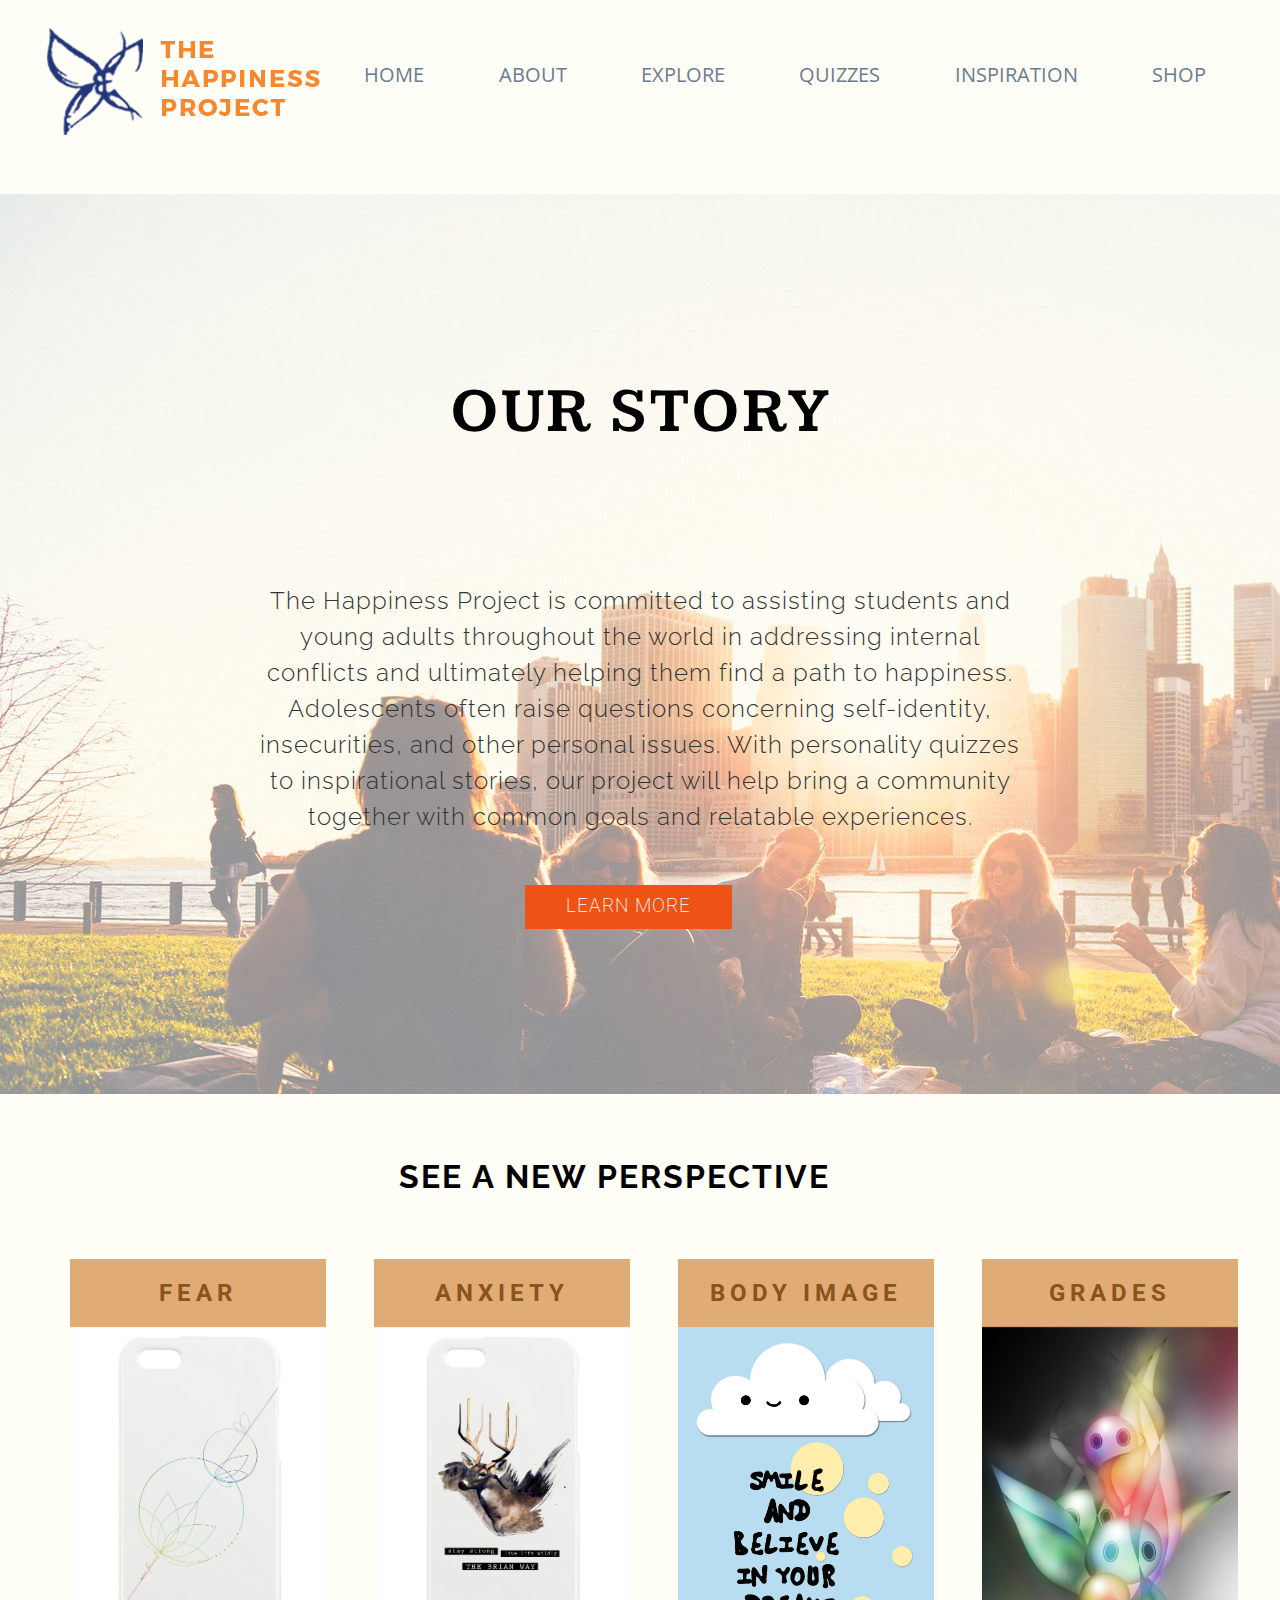
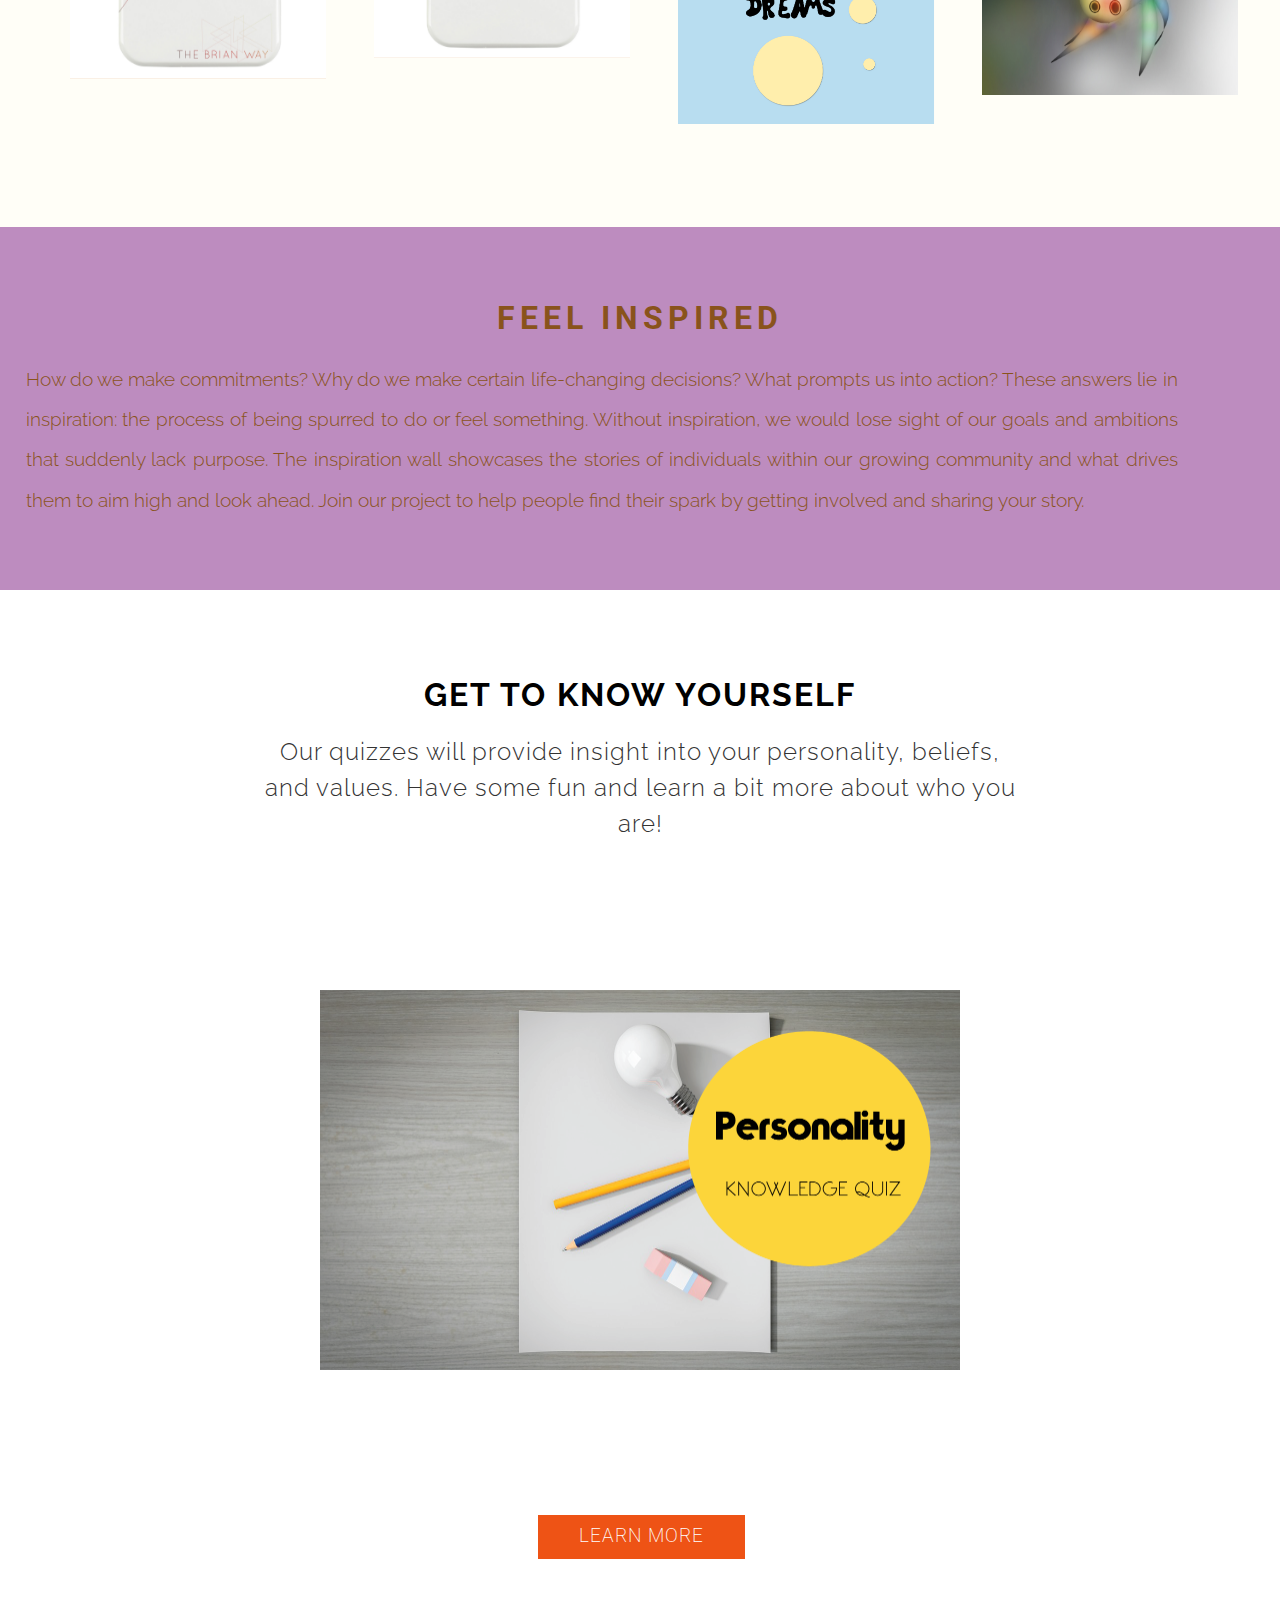
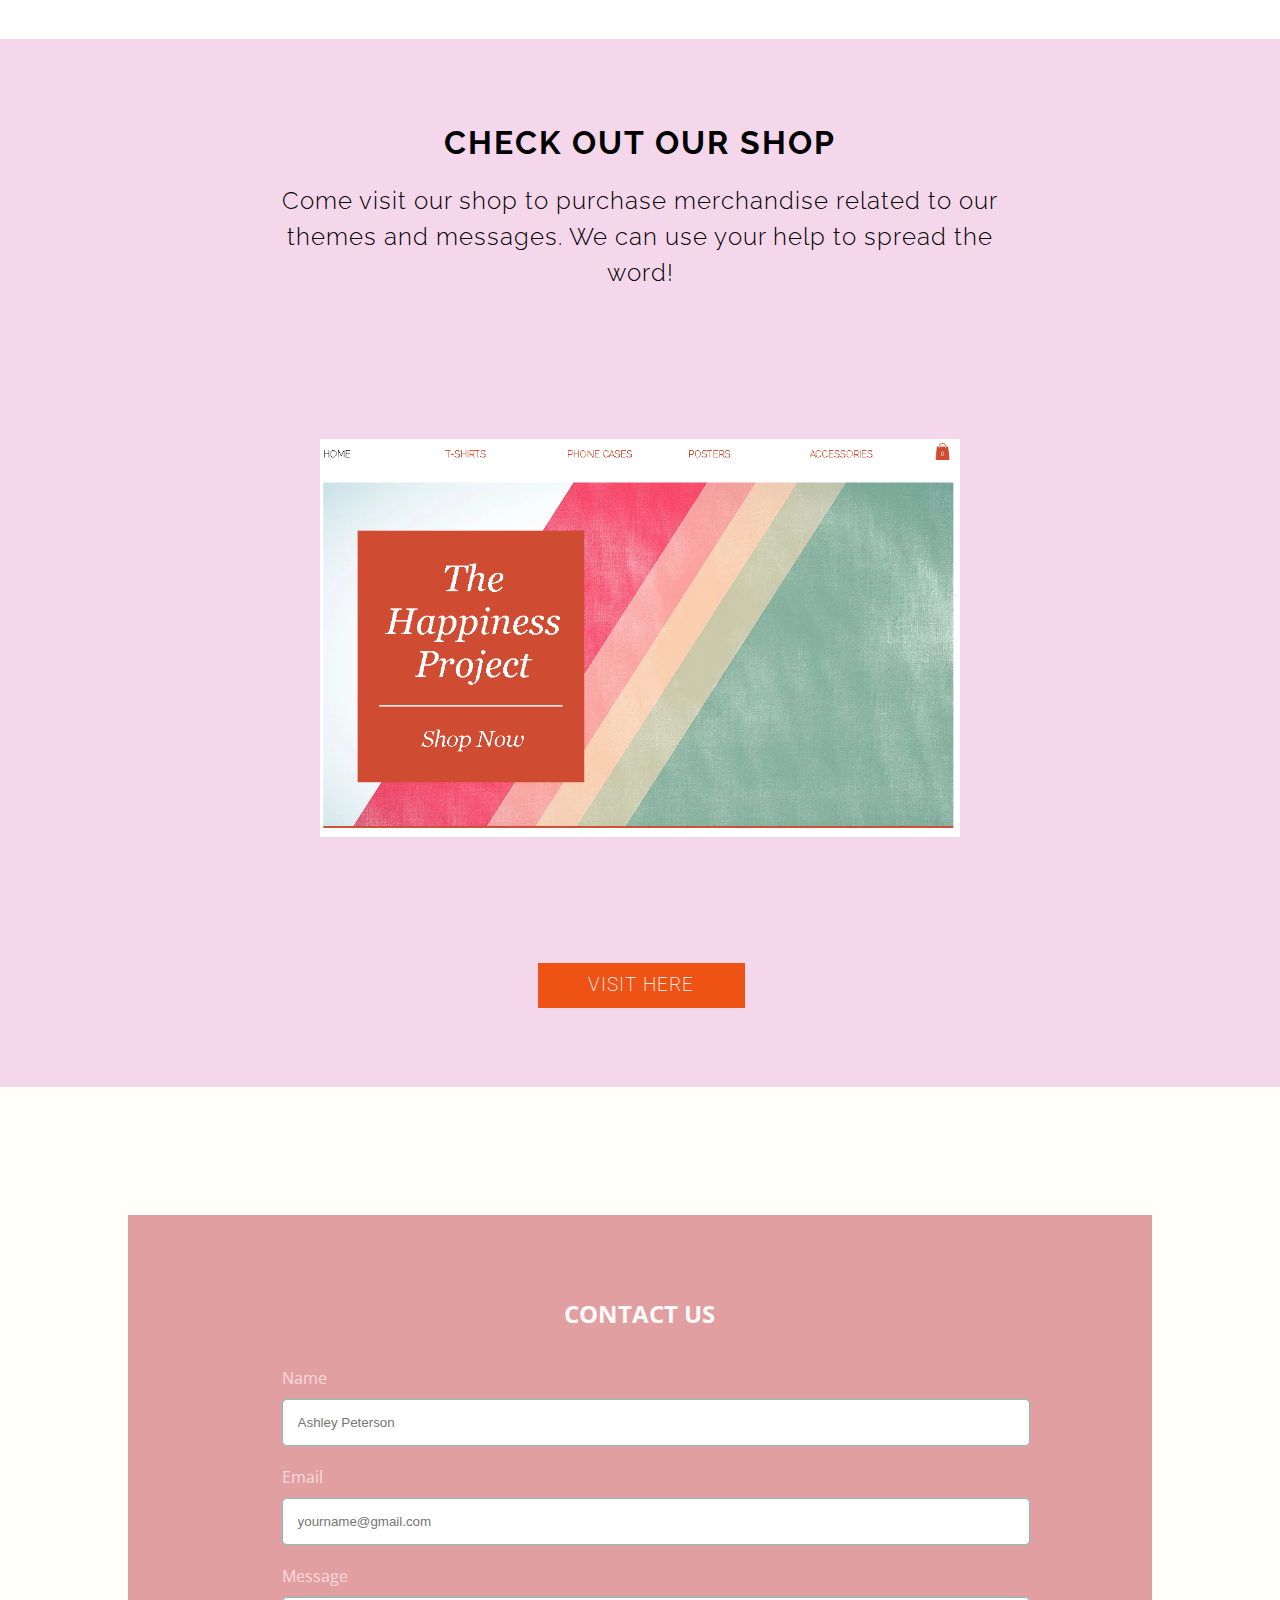
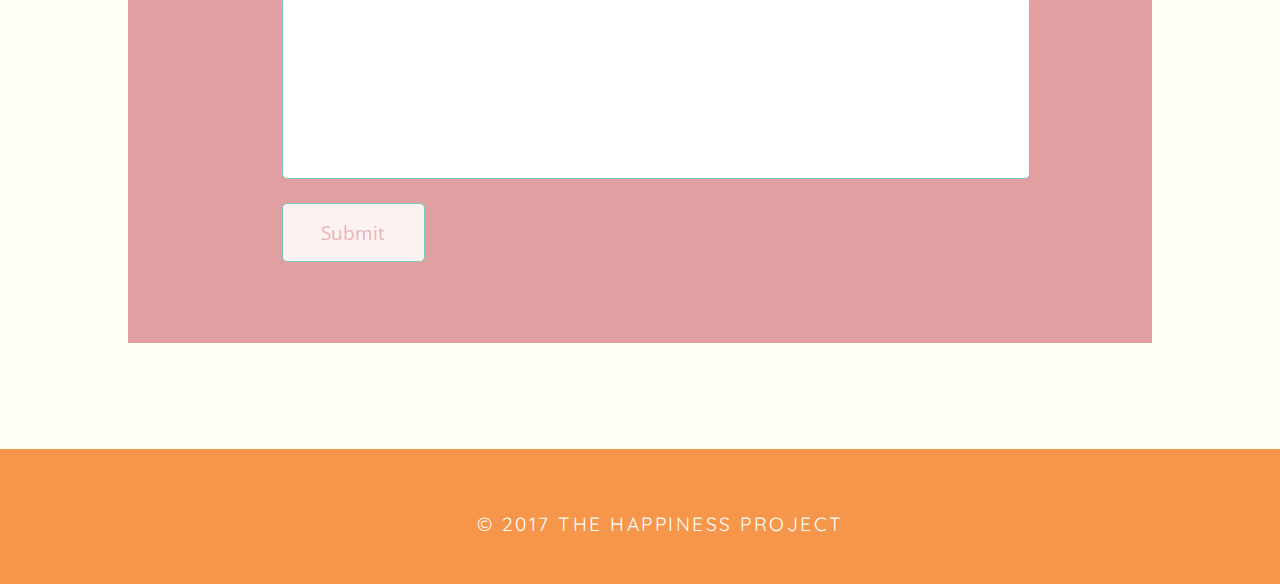
<file: index.html>
<!DOCTYPE HTML>
<html>
<head>
    <title>The Happiness Project</title>
    <meta name="viewport" content="width=device-width, initial-scale=1.0">
    <link rel="shortcut icon" href="favicon.png" type="image/x-icon">
    <link rel="stylesheet" type ="text/css" href="styles/style.css">
    <link rel="stylesheet" type ="text/css" href="styles/index.css">
    <link rel="stylesheet" type ="text/css" href="styles/nav.css">
    <link href="https://fonts.googleapis.com/css?family=Raleway:200,300,400,700" rel="stylesheet">
    <link href="https://fonts.googleapis.com/css?family=Playfair+Display|Roboto:200,300,400,700" rel="stylesheet">
    <link href="https://fonts.googleapis.com/css?family=Open+Sans" rel="stylesheet">
    <link href="https://fonts.googleapis.com/css?family=Montserrat" rel="stylesheet">
    <link href="https://fonts.googleapis.com/css?family=Quicksand" rel="stylesheet">
    <link href="https://fonts.googleapis.com/css?family=Kameron" rel="stylesheet">
</head>
<body>
    <div id="mobile-header">
    <img src="images/hamburger_menu.png" id="mobile-icon" onclick="displayNav()">
    <img src="logo.png" id="mobile-logo">
    </div>
    <nav>
        <ul class="nav_ul" id="mobile-nav">
            <li class="nav_li" id="nav-one"><a href="index.html">Home</a></li>
            <li class="nav_li" id="nav-two"><a href="about.html">About</a></li>
            <li class="nav_li" id="nav-three"><a href="explore.html">Explore</a></li>
            <li class="nav_li" id="nav-four"><a href="quizzes.html">Quizzes</a></li>
            <li class="nav_li" id="nav-five"><a href="inspiration.html">Inspiration</a></li>
            <li class="nav_li" id="nav-six"><a href="https://brian715218.wixsite.com/thehappinessproject/posters">Shop</a></li>
        </ul>
    </nav>
    
    <nav>
        <ul class="nav_ul" id="desktop-nav">
            <img src="logo.png" width="287px" height="135px">
            <li class="nav_li"><a href="index.html">Home</a></li>
            <li class="nav_li"><a href="about.html">About</a></li>
            <li class="nav_li"><a href="explore.html">Explore</a></li>
            <li class="nav_li"><a href="quizzes.html">Quizzes</a></li>
            <li class="nav_li"><a href="inspiration.html">Inspiration</a></li>
            <li class="nav_li"><a href="https://brian715218.wixsite.com/thehappinessproject/posters">Shop</a></li>
        </ul>
    </nav>
    
<div class="header" id="mainHeader">

<h1 class="mainText" id="story">Our Story</h1>
    
    <h2 class="columnText">The Happiness Project is committed to assisting students and young adults throughout the world in addressing internal conflicts and ultimately helping them find a path to happiness. Adolescents often raise questions concerning self-identity, insecurities, and other personal issues. With personality quizzes to inspirational stories, our project will help bring a community together with common goals and relatable experiences.</h2>

<a href="about.html"><h2 class="info" id="info-one">Learn More</h2></a>
    
</div>
    
<div id="quadraCol">
    
<h1 class="mainText" id="learnAbout">See a New Perspective</h1>  
    
<div class="col">
    <div class="container">
    <h2 class="colTitle">Fear</h2>
  <img src="images/geometric.jpg" alt="Avatar" class="image" style="width:100%">
        <div class="middle" id="imgOne">
    <div class="text">The only way to deal with fear is to face it. Avoiding it prevents us from moving forward—it makes us anxious...</div>
            <div class="readMoreContainer">
                <a href="articles/fear.html">
                    <p class="readMore">Read More</p></a>
            </div>
        </div>
    </div>
</div>    
    
<div class="col">
    <div class="container">
    <h2 class="colTitle">Anxiety</h2>
  <img src="images/deer.jpg" alt="Avatar" class="image" style="width:100%">
        <div class="middle" id="imgTwo">
    <div class="text">One of the current challenges to modern society is the proliferation of anxiety disorders in adolescents...</div>
      <div class="readMoreContainer">
          <a href="articles/crisis.html">
            <p class="readMore">Read More</p>
          </a>
        </div>
    </div>
</div> 

</div>
    
<div class="col">
    <div class="container">
    <h2 class="colTitle">Body Image</h2>
  <img src="images/clouds.jpg" alt="Avatar" class="image" style="width:100%">
    <div class="middle" id="imgThree">
    <div class="text">We all have a body image. We all have feelings about the way we look. And we have ideas and feelings about how others think about our looks. Your overall body image can range from very positive to very negative...</div>
        <div class="readMoreContainer">
            <a href="articles/bodyimage.html">
                <p class="readMore">Read More</p>
            </a>
        </div>
    </div>
    </div>  
    
</div>
    
<div class="col">
    <div class="container">
    <h2 class="colTitle">Grades</h2>
  <img src="images/Abstract%20Shape%20Art.jpg" alt="Avatar" class="image" style="width:100%">
        <div class="middle" id="imgFour">
        <div class="text">Why does a set of numbers and letters have to frighten us so much? As I waited in anticipation for my report card to come out during the second semester of sophomore year, I admittedly faced common...</div>
            <div class="readMoreContainer">
                <a href="articles/grades.html">
                    <p class="readMore">Read More</p>
                </a>
            </div>
        </div>
    </div>    

    
</div>
    
</div>
    
<div id="feelInspired">
<h1 id="inspiredTitle">Feel Inspired</h1>
<p id="inspiredText">How do we make commitments? Why do we make certain life-changing decisions? What 
prompts us into action? These answers lie in inspiration: the process of being spurred to do or 
feel something. Without inspiration, we would lose sight of our goals and ambitions that suddenly 
lack purpose. The inspiration wall showcases the stories of individuals within our growing 
community and what drives them to aim high and look ahead. Join our project to help people find
their spark by getting involved and sharing your story.</p>
</div>
    
    
<div class="wrapper" id="wrapper-one">
<h1 class="mainText">Get to Know Yourself</h1>  
    <h2 class="columnText">Our quizzes will provide insight into your personality, beliefs, and values. Have some fun and learn a bit more about who you are!</h2>
    <div class="columnBody">
        <img src="images/pencil.png" class="columnImage" id="pencil">
        <h2 class="columnText" id="quizDesc"></h2>  
    </div>
        <a href="quizzes/quizone.html"><h2 class="info" id="quizInfo">Learn More</h2></a>
</div>
    
<div class="wrapper" id="wrapper-three">
<h1 class="mainText" id="wrapper-text-three">Check Out Our Shop</h1>    
    <h2 class="columnText" id="column-text-three">Come visit our shop to purchase merchandise related to our themes and messages. We can use your help to spread the word!</h2>
    <div class="columnBody">
        <img src="images/shop.PNG" class="columnImage" id="pencil">
        <h2 class="columnText" id="shopDesc"></h2>  
    </div>
        <a href="https://brian715218.wixsite.com/thehappinessproject/posters"><h2 class="info" id="shopInfo">Visit Here</h2></a>
</div>
    
<div id="contact">
    
    <div id="envelope">
        <form action="" method="post">
            <header>
                <h2 class="contactText">Contact Us</h2>
            </header>
            <label>Name</label>
            <input name="name" placeholder="Ashley Peterson" type="text" width="100px;">
            <label>Email </label>
            <input name="email" placeholder="yourname@gmail.com" type="text">

            <label>Message</label>
            <textarea cols="15" name="message" placeholder="Message" rows="10">
            </textarea>
            <input id="submit" type="submit" value="Submit">
        </form>
    </div>
    
</div>
    
<footer>
    <p id="footerText">&copy; 2017 The Happiness Project</p>
</footer>
    
<script src="scripts/slider.js"></script>
<script src="scripts/nav.js"></script>
</body>
</html>
</file>
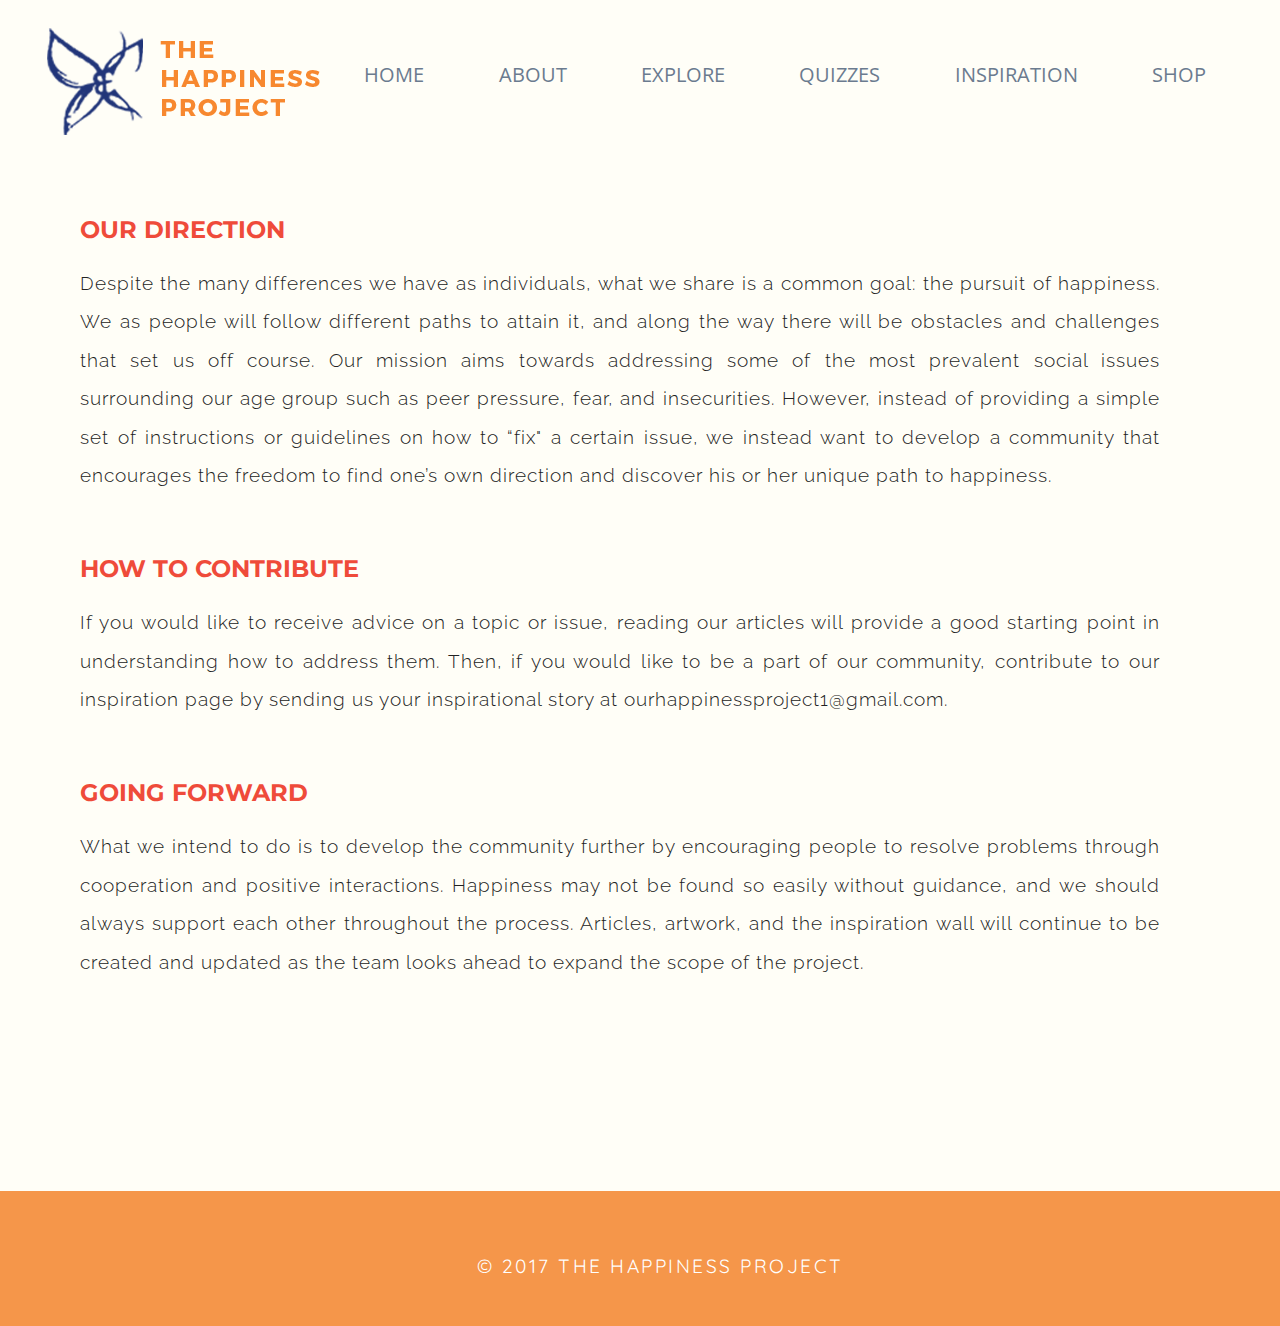
<file: about.html>
<!DOCTYPE HTML>
<html>
<head>
    <title>The Happiness Project</title>
    <meta name="viewport" content="width=device-width, initial-scale=1.0">
    <link rel="shortcut icon" href="favicon.png" type="image/x-icon">
    <link rel="stylesheet" type ="text/css" href="styles/style.css">
    <link rel="stylesheet" type ="text/css" href="styles/index.css">
    <link rel="stylesheet" type ="text/css" href="styles/nav.css">
    <link href="https://fonts.googleapis.com/css?family=Raleway:200,300,400,700" rel="stylesheet">
    <link href="https://fonts.googleapis.com/css?family=Playfair+Display|Roboto:200,300,400,700" rel="stylesheet">
    <link href="https://fonts.googleapis.com/css?family=Open+Sans" rel="stylesheet">
    <link href="https://fonts.googleapis.com/css?family=Montserrat" rel="stylesheet">
    <link href="https://fonts.googleapis.com/css?family=Quicksand" rel="stylesheet">
    <link href="https://fonts.googleapis.com/css?family=Kameron" rel="stylesheet">
</head>
<body>
    <div id="mobile-header">
    <img src="images/hamburger_menu.png" id="mobile-icon" onclick="displayNav()">
    <img src="logo.png" id="mobile-logo">
    </div>
    <nav>
        <ul class="nav_ul" id="mobile-nav">
            <li class="nav_li" id="nav-one"><a href="index.html">Home</a></li>
            <li class="nav_li" id="nav-two"><a href="about.html">About</a></li>
            <li class="nav_li" id="nav-three"><a href="explore.html">Explore</a></li>
            <li class="nav_li" id="nav-four"><a href="quizzes.html">Quizzes</a></li>
            <li class="nav_li" id="nav-five"><a href="inspiration.html">Inspiration</a></li>
            <li class="nav_li" id="nav-six"><a href="https://brian715218.wixsite.com/thehappinessproject/posters">Shop</a></li>
        </ul>
    </nav>
    
    <nav>
        <ul class="nav_ul" id="desktop-nav">
            <img src="logo.png" width="287px" height="135px">
            <li class="nav_li"><a href="index.html">Home</a></li>
            <li class="nav_li"><a href="about.html">About</a></li>
            <li class="nav_li"><a href="explore.html">Explore</a></li>
            <li class="nav_li"><a href="quizzes.html">Quizzes</a></li>
            <li class="nav_li"><a href="inspiration.html">Inspiration</a></li>
            <li class="nav_li"><a href="https://brian715218.wixsite.com/thehappinessproject/posters">Shop</a></li>
        </ul>
    </nav>
<div id="about">
    
<div class="aboutContainer">

    <h2 class="aboutTitle">Our Direction</h2>

    <p class="aboutDesc">Despite the many differences we have as individuals, what we share is a common     goal: the pursuit of happiness. We as people will follow different paths to attain it, and along        the way there will be obstacles and challenges that set us off course. Our mission aims towards      addressing some of the most prevalent social issues surrounding our age group such as peer pressure,    fear, and insecurities. However, instead of providing a simple set of instructions or guidelines on    how to “fix" a certain issue, we instead want to develop a community that encourages the freedom to    find one’s own direction and discover his or her unique path to happiness.</p>
    

</div>
    
<div class="aboutContainer">
    
    <h2 class="aboutTitle">How To Contribute</h2>

    <p class="aboutDesc">If you would like to receive advice on a topic or issue, reading our articles      will provide a good starting point in understanding how to address them. Then, if you would like        to be a part of our community, contribute to our inspiration page by sending us your inspirational      story at ourhappinessproject1@gmail.com. </p>   
    
</div>
    
<div class="aboutContainer">
    
    <h2 class="aboutTitle">Going Forward </h2>

    <p class="aboutDesc">What we intend to do is to develop the community further by encouraging people to resolve problems through cooperation and positive interactions. Happiness may not be found so easily without guidance, and we should always support each other throughout the process. Articles, artwork, and the inspiration wall will continue to be created and updated as the team looks ahead to expand the scope of the project.</p>   
    
</div>
    
</div>

<footer>
    <p id="footerText">&copy; 2017 The Happiness Project</p>
</footer>
<script src="scripts/nav.js"></script>
</body>
</html>
</file>
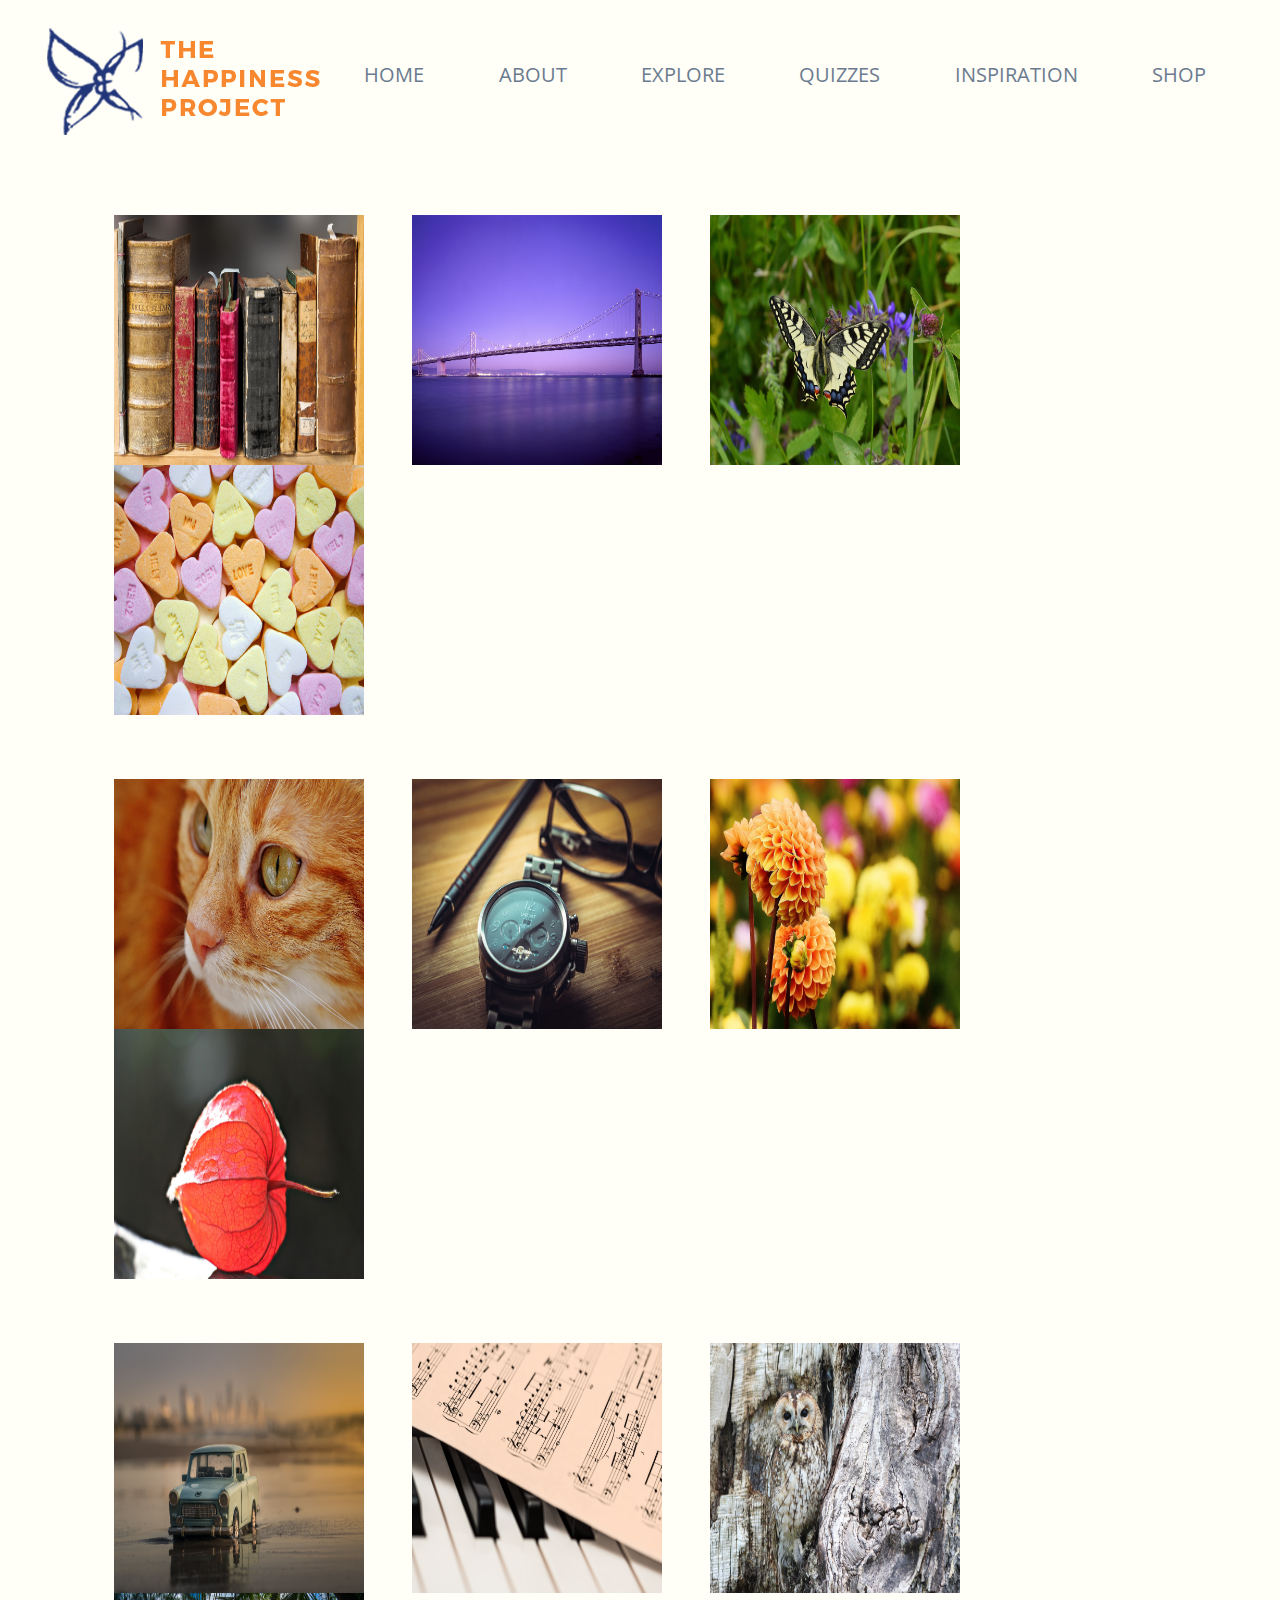
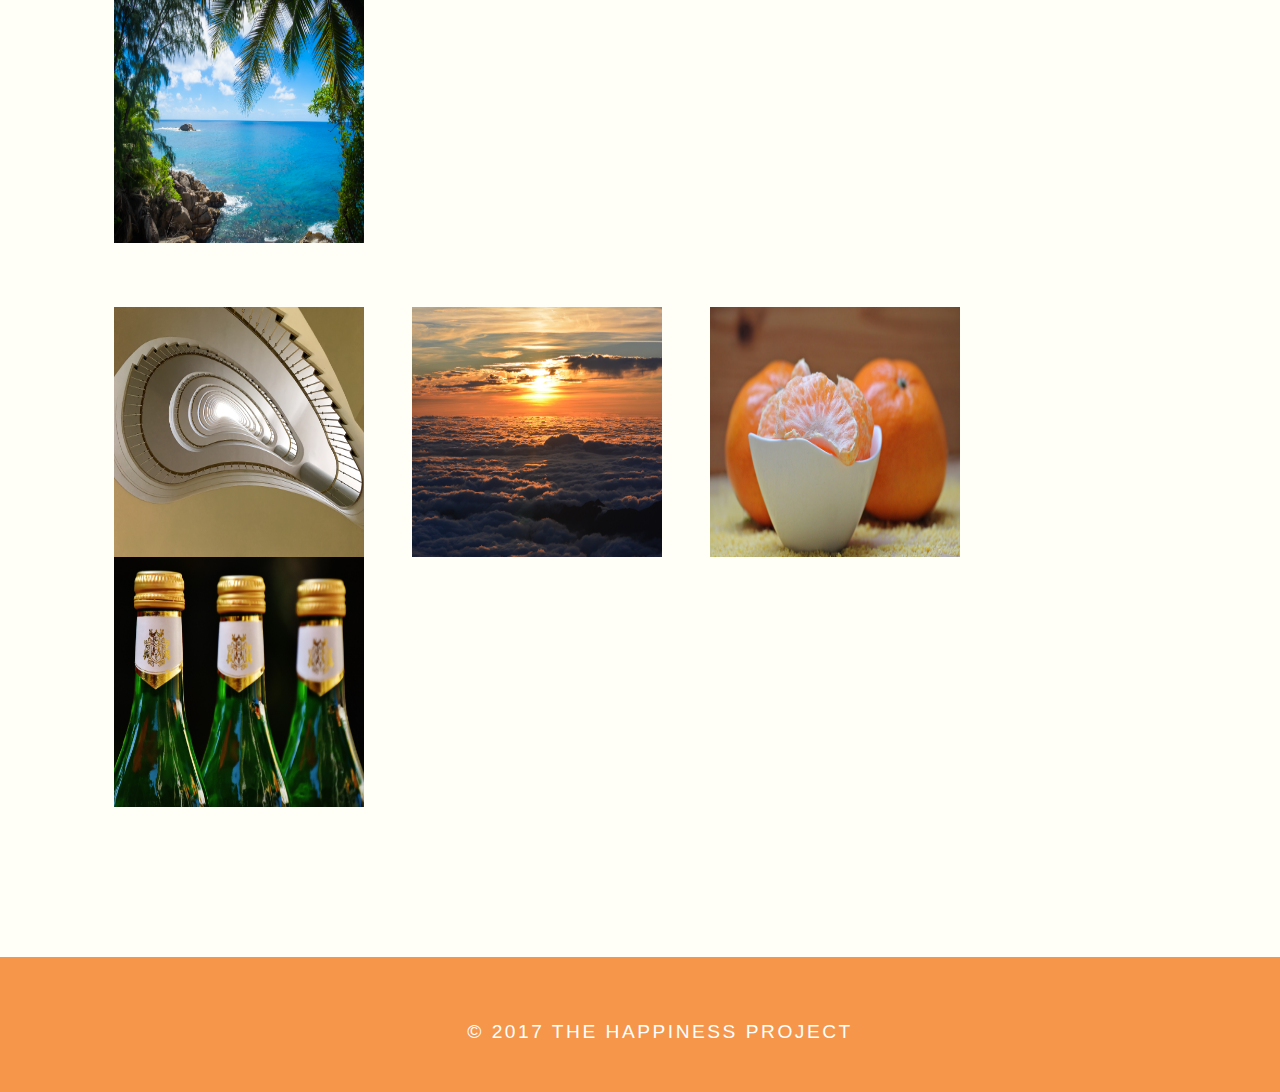
<file: inspiration.html>
<!DOCTYPE HTML>
<html>
<head>
    <title>The Happiness Project</title>
    <meta name="viewport" content="width=device-width, initial-scale=1.0">
    <link rel="stylesheet" type ="text/css" href="styles/style.css">
    <link rel="stylesheet" type ="text/css" href="styles/nav.css">
    <link rel="stylesheet" type ="text/css" href="styles/inspiration.css">
    <link href="https://fonts.googleapis.com/css?family=Raleway:400,700" rel="stylesheet">
    <link href="https://fonts.googleapis.com/css?family=Playfair+Display|Roboto" rel="stylesheet">
    <link href="https://fonts.googleapis.com/css?family=Open+Sans" rel="stylesheet">
    <link href="https://fonts.googleapis.com/css?family=Montserrat" rel="stylesheet">
    <script src="scripts/jquery-3.2.1.min.js"></script>
    <script src="scripts/lightbox.js"></script>
</head>
<body>
 <div id="mobile-header">
    <img src="images/hamburger_menu.png" id="mobile-icon" onclick="displayNav()">
    <img src="logo.png" id="mobile-logo">
    </div>
    <nav>
        <ul class="nav_ul" id="mobile-nav">
            <li class="nav_li" id="nav-one"><a href="index.html">Home</a></li>
            <li class="nav_li" id="nav-two"><a href="about.html">About</a></li>
            <li class="nav_li" id="nav-three"><a href="explore.html">Explore</a></li>
            <li class="nav_li" id="nav-four"><a href="quizzes.html">Quizzes</a></li>
            <li class="nav_li" id="nav-five"><a href="inspiration.html">Inspiration</a></li>
            <li class="nav_li" id="nav-six"><a href="https://brian715218.wixsite.com/thehappinessproject/posters">Shop</a></li>
        </ul>
    </nav>
    
    <nav>
        <ul class="nav_ul" id="desktop-nav">
            <img src="logo.png" width="287px" height="135px">
            <li class="nav_li"><a href="index.html">Home</a></li>
            <li class="nav_li"><a href="about.html">About</a></li>
            <li class="nav_li"><a href="explore.html">Explore</a></li>
            <li class="nav_li"><a href="quizzes.html">Quizzes</a></li>
            <li class="nav_li"><a href="inspiration.html">Inspiration</a></li>
            <li class="nav_li"><a href="https://brian715218.wixsite.com/thehappinessproject/posters">Shop</a></li>
        </ul>
    </nav>
    
<div class="row">
  <div class="column">
    <img src="images/inspiration/books.jpg" onclick="openModal();currentSlide(1)" class="hover-shadow">
  </div>
  <div class="column">
    <img src="images/inspiration/bridge.jpg" onclick="openModal();currentSlide(2)" class="hover-shadow">
  </div>
  <div class="column">
    <img src="images/inspiration/butterfly.jpg" onclick="openModal();currentSlide(3)" class="hover-shadow">
  </div>
  <div class="column">
    <img src="images/inspiration/candy.jpg" onclick="openModal();currentSlide(4)" class="hover-shadow">
  </div>
</div>
    
<div class="row">
  <div class="column">
    <img src="images/inspiration/cat.jpg" onclick="openModal();currentSlide(5)" class="hover-shadow">
  </div>
  <div class="column">
    <img src="images/inspiration/clock.jpg" onclick="openModal();currentSlide(6)" class="hover-shadow">
  </div>
  <div class="column">
    <img src="images/inspiration/dahlia.jpg" onclick="openModal();currentSlide(7)" class="hover-shadow">
  </div>
  <div class="column">
    <img src="images/inspiration/lampionblume.jpg" onclick="openModal();currentSlide(8)" class="hover-shadow">
  </div>
</div>
    
<div class="row">
  <div class="column">
    <img src="images/inspiration/minicar.jpg" onclick="openModal();currentSlide(9)" class="hover-shadow">
  </div>
  <div class="column">
    <img src="images/inspiration/music.jpg" onclick="openModal();currentSlide(10)" class="hover-shadow">
  </div>
  <div class="column">
    <img src="images/inspiration/owl.jpg" onclick="openModal();currentSlide(11)" class="hover-shadow">
  </div>
  <div class="column">
    <img src="images/inspiration/sea.jpg" onclick="openModal();currentSlide(12)" class="hover-shadow">
  </div>
</div>
    
<div class="row">
  <div class="column">
    <img src="images/inspiration/staircase.jpg" onclick="openModal();currentSlide(13)" class="hover-shadow">
  </div>
  <div class="column">
    <img src="images/inspiration/sunset.jpg" onclick="openModal();currentSlide(14)" class="hover-shadow">
  </div>
  <div class="column">
    <img src="images/inspiration/tangerines.jpg" onclick="openModal();currentSlide(15)" class="hover-shadow">
  </div>
  <div class="column">
    <img src="images/inspiration/wine.jpg" onclick="openModal();currentSlide(16)" class="hover-shadow">
  </div>
</div>

<div id="myModal" class="modal">
  <span class="close cursor" onclick="closeModal()">&times;</span>
  <div class="modal-content">

    <div class="mySlides">
        <img src="images/inspiration/books.jpg" class="sliderImage">
        <p class="sliderTitle">"Book Addict" by Gerard Madorell</p>
        <p class="sliderText">Reading books has changed me for the better. Every time you open a book, it's like you are put in the mind of the author and you see the world through his eyes. Reading has given me a lot of different perspectives. It's very humbling to read biographies/stories of successful men. It's also encouraging because you often times see that they have failed a fair amounts of times during their life. Some even have got to the point of being bankrupt before triumphing.
Reading has made of me a more productive person. As I love doing it, I must sacrifice other less important things in order to have time for my precious books. It helped me notice how worthless reading newspapers and watching the news on tv is. It helped me notice how worthless watching tv overall is. How worthless facebook, twitter, reddit, etc are. Reading has taught me how to develop a habit. I used to read a lot when I was between the ages of 5 through 13. Then, one/two years before university, I stopped reading. One of the worst decisions of my life. Thankfully, I regained the habit and I'm very proud of that. Since then, I have never stopped reading for longer than two days. I have learned a lot of things, much more than I would've been able of without reading. And I'm sure a lot more things are to come if I just keep reading.</p>     
    </div>

    <div class="mySlides">
        <img src="images/inspiration/bridge.jpg" class="sliderImage">
        <p class="sliderTitle">"Beautiful Day" by Joseph J. Mazella</p>
        <p class="sliderText">The sun was just coming up over the mountains today as I took my dogs for their morning walk. I smiled as I watched the purple, pink and red clouds slowly turn to white and gold. The air was cool rather than cold and the sweet sunshine was warm on my face. Even though there wasn’t any leaves on the trees, I could still hear the birds singing songs of Spring. I looked up and saw both a cardinal and a blue jay flying through the sky above me. Even my dogs seemed to notice the difference in the air. They were prancing and playing instead of just doing their morning business in the grass. The golden disk of the sun had just cleared the hillsides in the distance and it looked like it was going to be a beautiful day. As I headed inside, though, I realized something. The beauty of the day didn’t come from the warmth of the sun. It came from the warmth within my own heart and soul. You see, every day that we wake up alive in this world can be a beautiful day if we make it so. It doesn’t matter if it is gray and rainy or cold and snowy outside. It doesn’t matter if our lives are full of struggles, pains, and frustrations. Each day we are given a chance and a choice to make it a beautiful day.</p>
    </div>
      
    <div class="mySlides">
        <img src="images/inspiration/butterfly.jpg" class="sliderImage">
        <p class="sliderTitle">"Book Addict" by Gerard Madorell</p>
        <p class="sliderText">Reading books has changed me for the better. Every time you open a book, it's like you are put in the mind of the author and you see the world through his eyes. Reading has given me a lot of different perspectives. It's very humbling to read biographies/stories of successful men. It's also encouraging because you often times see that they have failed a fair amounts of times during their life. Some even have got to the point of being bankrupt before triumphing.
Reading has made of me a more productive person. As I love doing it, I must sacrifice other less important things in order to have time for my precious books. It helped me notice how worthless reading newspapers and watching the news on tv is. It helped me notice how worthless watching tv overall is. How worthless facebook, twitter, reddit, etc are. Reading has taught me how to develop a habit. I used to read a lot when I was between the ages of 5 through 13. Then, one/two years before university, I stopped reading. One of the worst decisions of my life. Thankfully, I regained the habit and I'm very proud of that. Since then, I have never stopped reading for longer than two days. I have learned a lot of things, much more than I would've been able of without reading. And I'm sure a lot more things are to come if I just keep reading.</p>
    </div>

    <div class="mySlides">
        <img src="images/inspiration/candy.jpg" class="sliderImage">
        <p class="sliderTitle">"Life, Love, and Tough Choices" by Anonymous</p>
        <p class="sliderText">When I was younger, I used to think that love was like a Disney movie. At first seemed hard, but they got better and never got bad again. I thought as a little kid that relationships were easy, and everyone would like us, and that nothing was bad in the world. Boy was I in for a rude awakening. We all want to think that everything is perfect, we all want to think that the world is a good place and that all good relationships are forever, but thats just not reality. I personally have experienced so many difficult relationships in my life: some I wish I'd skipped, some I'm glad I had, and some I'm still not sure. All I know is that now, I would never go back and change a single thing. Sure, I have regrets, but doesn't everyone? Isn't that what makes us who we are, what shapes us as we come to learn who we are, and what we want to become? Recently I lost two relationships that were extremely important to me, both I'm still working to get back. Whether this is right or wrong thing to do, I don't know. If I earn these relationships back will I be heading down a bad path that could have been prevented so easily, and just suffer the pain now instead? Life doesn't come with a handbook (as awesome as that would be) because we are faced with important decisions for a reason. What this reason is? To learn and grow. Other than that, answers may vary depending on who you are.</p>
    </div>
      
    <div class="mySlides">
        <img src="images/inspiration/clock.jpg" class="sliderImage">
        <p class="sliderTitle">"Understanding Life" by Anant Suri</p>
        <p class="sliderText">We all are equal as humans, but what differentiates us from others, is it our purpose of life? We all have some purpose in life small or big, you may call them Goals... So, whats your goal? getting into your choice of college, marrying your girlfriend, that dream job, owning a dream car or house..whatever your goal in life is, remember that life does not stop there. Today you achieve your goal, tomorrow you may have a new one..it is important to understand that its not about reaching your goal. It is about enjoying the process of getting there. Loving every bit of it... It's the process that make us different... We all may attain what we want..but making the journey or process a memorable one is living life in its true sense.</p>
    </div>
      
    <div class="mySlides">
        <img src="images/inspiration/dahlia.jpg" class="sliderImage">
        <p class="sliderTitle">"If You See Something Beautiful in Someone" by anonymous</p>
        <p class="sliderText">Dale Carnegie has said "The Most Important goal of anyone's life is to feel Important". But unfortunately the world doesn't allow people to feel important easily. I mentioned easily because you as a individual can feel important but there are so many standards have been elevated by people and society and industry that can be explained in this way, if you have certain body shape you can feel Important, if you have this much money, that specific car, big house you can feel important, if you are crushing everyone out in your office giving company sales and value you can feel important and the list goes on. So, the peace of advice here it is. Everyone wants to feel important whether he/she is your company CEO or your colleague in next cubical. Your realtives, friends and strangers. Everybody out there craving for this that's why they are working very hard to ahead of race in their arena of life. So, why don't you make them feel good. Don't give them superficial appreciation. Do it sincerely, observe their true talent and appreciate where they are good at.</p>
    </div>
      
    <div class="mySlides">
        <img src="images/inspiration/dahlia.jpg" class="sliderImage">
        <p class="sliderTitle">"Book Addict" by Gerard Madorell</p>
        <p class="sliderText">Reading books has changed me for the better. Every time you open a book, it's like you are put in the mind of the author and you see the world through his eyes. Reading has given me a lot of different perspectives. It's very humbling to read biographies/stories of successful men. It's also encouraging because you often times see that they have failed a fair amounts of times during their life. Some even have got to the point of being bankrupt before triumphing.
Reading has made of me a more productive person. As I love doing it, I must sacrifice other less important things in order to have time for my precious books. It helped me notice how worthless reading newspapers and watching the news on tv is. It helped me notice how worthless watching tv overall is. How worthless facebook, twitter, reddit, etc are. Reading has taught me how to develop a habit. I used to read a lot when I was between the ages of 5 through 13. Then, one/two years before university, I stopped reading. One of the worst decisions of my life. Thankfully, I regained the habit and I'm very proud of that. Since then, I have never stopped reading for longer than two days. I have learned a lot of things, much more than I would've been able of without reading. And I'm sure a lot more things are to come if I just keep reading.</p>
    </div>
      
    <div class="mySlides">
        <img src="images/inspiration/lampionblume.jpg" class="sliderImage">
        <p class="sliderTitle">"Book Addict" by Gerard Madorell</p>
        <p class="sliderText">Reading books has changed me for the better. Every time you open a book, it's like you are put in the mind of the author and you see the world through his eyes. Reading has given me a lot of different perspectives. It's very humbling to read biographies/stories of successful men. It's also encouraging because you often times see that they have failed a fair amounts of times during their life. Some even have got to the point of being bankrupt before triumphing.
Reading has made of me a more productive person. As I love doing it, I must sacrifice other less important things in order to have time for my precious books. It helped me notice how worthless reading newspapers and watching the news on tv is. It helped me notice how worthless watching tv overall is. How worthless facebook, twitter, reddit, etc are. Reading has taught me how to develop a habit. I used to read a lot when I was between the ages of 5 through 13. Then, one/two years before university, I stopped reading. One of the worst decisions of my life. Thankfully, I regained the habit and I'm very proud of that. Since then, I have never stopped reading for longer than two days. I have learned a lot of things, much more than I would've been able of without reading. And I'm sure a lot more things are to come if I just keep reading.</p>
    </div>
      
    <div class="mySlides">
        <img src="images/inspiration/minicar.jpg" class="sliderImage">
        <p class="sliderTitle">"Book Addict" by Gerard Madorell</p>
        <p class="sliderText">Reading books has changed me for the better. Every time you open a book, it's like you are put in the mind of the author and you see the world through his eyes. Reading has given me a lot of different perspectives. It's very humbling to read biographies/stories of successful men. It's also encouraging because you often times see that they have failed a fair amounts of times during their life. Some even have got to the point of being bankrupt before triumphing.
Reading has made of me a more productive person. As I love doing it, I must sacrifice other less important things in order to have time for my precious books. It helped me notice how worthless reading newspapers and watching the news on tv is. It helped me notice how worthless watching tv overall is. How worthless facebook, twitter, reddit, etc are. Reading has taught me how to develop a habit. I used to read a lot when I was between the ages of 5 through 13. Then, one/two years before university, I stopped reading. One of the worst decisions of my life. Thankfully, I regained the habit and I'm very proud of that. Since then, I have never stopped reading for longer than two days. I have learned a lot of things, much more than I would've been able of without reading. And I'm sure a lot more things are to come if I just keep reading.</p>
    </div>
      
    <div class="mySlides">
        <img src="images/inspiration/music.jpg" class="sliderImage">
        <p class="sliderTitle">"Book Addict" by Gerard Madorell</p>
        <p class="sliderText">Reading books has changed me for the better. Every time you open a book, it's like you are put in the mind of the author and you see the world through his eyes. Reading has given me a lot of different perspectives. It's very humbling to read biographies/stories of successful men. It's also encouraging because you often times see that they have failed a fair amounts of times during their life. Some even have got to the point of being bankrupt before triumphing.
Reading has made of me a more productive person. As I love doing it, I must sacrifice other less important things in order to have time for my precious books. It helped me notice how worthless reading newspapers and watching the news on tv is. It helped me notice how worthless watching tv overall is. How worthless facebook, twitter, reddit, etc are. Reading has taught me how to develop a habit. I used to read a lot when I was between the ages of 5 through 13. Then, one/two years before university, I stopped reading. One of the worst decisions of my life. Thankfully, I regained the habit and I'm very proud of that. Since then, I have never stopped reading for longer than two days. I have learned a lot of things, much more than I would've been able of without reading. And I'm sure a lot more things are to come if I just keep reading.</p>
    </div>
      
    <div class="mySlides">
        <img src="images/inspiration/owl.jpg" class="sliderImage">
        <p class="sliderTitle">"Book Addict" by Gerard Madorell</p>
        <p class="sliderText">Reading books has changed me for the better. Every time you open a book, it's like you are put in the mind of the author and you see the world through his eyes. Reading has given me a lot of different perspectives. It's very humbling to read biographies/stories of successful men. It's also encouraging because you often times see that they have failed a fair amounts of times during their life. Some even have got to the point of being bankrupt before triumphing.
Reading has made of me a more productive person. As I love doing it, I must sacrifice other less important things in order to have time for my precious books. It helped me notice how worthless reading newspapers and watching the news on tv is. It helped me notice how worthless watching tv overall is. How worthless facebook, twitter, reddit, etc are. Reading has taught me how to develop a habit. I used to read a lot when I was between the ages of 5 through 13. Then, one/two years before university, I stopped reading. One of the worst decisions of my life. Thankfully, I regained the habit and I'm very proud of that. Since then, I have never stopped reading for longer than two days. I have learned a lot of things, much more than I would've been able of without reading. And I'm sure a lot more things are to come if I just keep reading.</p>
    </div>
      
    <div class="mySlides">
        <img src="images/inspiration/sea.jpg" class="sliderImage">
        <p class="sliderTitle">"Book Addict" by Gerard Madorell</p>
        <p class="sliderText">Reading books has changed me for the better. Every time you open a book, it's like you are put in the mind of the author and you see the world through his eyes. Reading has given me a lot of different perspectives. It's very humbling to read biographies/stories of successful men. It's also encouraging because you often times see that they have failed a fair amounts of times during their life. Some even have got to the point of being bankrupt before triumphing.
Reading has made of me a more productive person. As I love doing it, I must sacrifice other less important things in order to have time for my precious books. It helped me notice how worthless reading newspapers and watching the news on tv is. It helped me notice how worthless watching tv overall is. How worthless facebook, twitter, reddit, etc are. Reading has taught me how to develop a habit. I used to read a lot when I was between the ages of 5 through 13. Then, one/two years before university, I stopped reading. One of the worst decisions of my life. Thankfully, I regained the habit and I'm very proud of that. Since then, I have never stopped reading for longer than two days. I have learned a lot of things, much more than I would've been able of without reading. And I'm sure a lot more things are to come if I just keep reading.</p>
    </div>
      
    <div class="mySlides">
        <img src="images/inspiration/staircase.jpg" class="sliderImage">
        <p class="sliderTitle">"Book Addict" by Gerard Madorell</p>
        <p class="sliderText">Reading books has changed me for the better. Every time you open a book, it's like you are put in the mind of the author and you see the world through his eyes. Reading has given me a lot of different perspectives. It's very humbling to read biographies/stories of successful men. It's also encouraging because you often times see that they have failed a fair amounts of times during their life. Some even have got to the point of being bankrupt before triumphing.
Reading has made of me a more productive person. As I love doing it, I must sacrifice other less important things in order to have time for my precious books. It helped me notice how worthless reading newspapers and watching the news on tv is. It helped me notice how worthless watching tv overall is. How worthless facebook, twitter, reddit, etc are. Reading has taught me how to develop a habit. I used to read a lot when I was between the ages of 5 through 13. Then, one/two years before university, I stopped reading. One of the worst decisions of my life. Thankfully, I regained the habit and I'm very proud of that. Since then, I have never stopped reading for longer than two days. I have learned a lot of things, much more than I would've been able of without reading. And I'm sure a lot more things are to come if I just keep reading.</p>
    </div>
      
    <div class="mySlides">
        <img src="images/inspiration/sunset.jpg" class="sliderImage">
        <p class="sliderTitle">"Book Addict" by Gerard Madorell</p>
        <p class="sliderText">Reading books has changed me for the better. Every time you open a book, it's like you are put in the mind of the author and you see the world through his eyes. Reading has given me a lot of different perspectives. It's very humbling to read biographies/stories of successful men. It's also encouraging because you often times see that they have failed a fair amounts of times during their life. Some even have got to the point of being bankrupt before triumphing.
Reading has made of me a more productive person. As I love doing it, I must sacrifice other less important things in order to have time for my precious books. It helped me notice how worthless reading newspapers and watching the news on tv is. It helped me notice how worthless watching tv overall is. How worthless facebook, twitter, reddit, etc are. Reading has taught me how to develop a habit. I used to read a lot when I was between the ages of 5 through 13. Then, one/two years before university, I stopped reading. One of the worst decisions of my life. Thankfully, I regained the habit and I'm very proud of that. Since then, I have never stopped reading for longer than two days. I have learned a lot of things, much more than I would've been able of without reading. And I'm sure a lot more things are to come if I just keep reading.</p>
    </div>
      
    <div class="mySlides">
        <img src="images/inspiration/tangerines.jpg" class="sliderImage">
        <p class="sliderTitle">"Book Addict" by Gerard Madorell</p>
        <p class="sliderText">Reading books has changed me for the better. Every time you open a book, it's like you are put in the mind of the author and you see the world through his eyes. Reading has given me a lot of different perspectives. It's very humbling to read biographies/stories of successful men. It's also encouraging because you often times see that they have failed a fair amounts of times during their life. Some even have got to the point of being bankrupt before triumphing.
Reading has made of me a more productive person. As I love doing it, I must sacrifice other less important things in order to have time for my precious books. It helped me notice how worthless reading newspapers and watching the news on tv is. It helped me notice how worthless watching tv overall is. How worthless facebook, twitter, reddit, etc are. Reading has taught me how to develop a habit. I used to read a lot when I was between the ages of 5 through 13. Then, one/two years before university, I stopped reading. One of the worst decisions of my life. Thankfully, I regained the habit and I'm very proud of that. Since then, I have never stopped reading for longer than two days. I have learned a lot of things, much more than I would've been able of without reading. And I'm sure a lot more things are to come if I just keep reading.</p>
    </div>
      
      
    <div class="mySlides">
        <img src="images/inspiration/wine.jpg" class="sliderImage">
        <p class="sliderTitle">"Book Addict" by Gerard Madorell</p>
        <p class="sliderText">Reading books has changed me for the better. Every time you open a book, it's like you are put in the mind of the author and you see the world through his eyes. Reading has given me a lot of different perspectives. It's very humbling to read biographies/stories of successful men. It's also encouraging because you often times see that they have failed a fair amounts of times during their life. Some even have got to the point of being bankrupt before triumphing.
Reading has made of me a more productive person. As I love doing it, I must sacrifice other less important things in order to have time for my precious books. It helped me notice how worthless reading newspapers and watching the news on tv is. It helped me notice how worthless watching tv overall is. How worthless facebook, twitter, reddit, etc are. Reading has taught me how to develop a habit. I used to read a lot when I was between the ages of 5 through 13. Then, one/two years before university, I stopped reading. One of the worst decisions of my life. Thankfully, I regained the habit and I'm very proud of that. Since then, I have never stopped reading for longer than two days. I have learned a lot of things, much more than I would've been able of without reading. And I'm sure a lot more things are to come if I just keep reading.</p>
    </div>
      
    <div class="mySlides">
        <img src="images/inspiration/yogurt.jpg" class="sliderImage">
        <p class="sliderTitle">"Book Addict" by Gerard Madorell</p>
        <p class="sliderText">Reading books has changed me for the better. Every time you open a book, it's like you are put in the mind of the author and you see the world through his eyes. Reading has given me a lot of different perspectives. It's very humbling to read biographies/stories of successful men. It's also encouraging because you often times see that they have failed a fair amounts of times during their life. Some even have got to the point of being bankrupt before triumphing.
Reading has made of me a more productive person. As I love doing it, I must sacrifice other less important things in order to have time for my precious books. It helped me notice how worthless reading newspapers and watching the news on tv is. It helped me notice how worthless watching tv overall is. How worthless facebook, twitter, reddit, etc are. Reading has taught me how to develop a habit. I used to read a lot when I was between the ages of 5 through 13. Then, one/two years before university, I stopped reading. One of the worst decisions of my life. Thankfully, I regained the habit and I'm very proud of that. Since then, I have never stopped reading for longer than two days. I have learned a lot of things, much more than I would've been able of without reading. And I'm sure a lot more things are to come if I just keep reading.</p>
    </div>
      
    <a class="prev" onclick="plusSlides(-1)">&#10094;</a>
    <a class="next" onclick="plusSlides(1)">&#10095;</a>
  </div>
</div>
    
<footer>
    <p id="footerText">&copy; 2017 The Happiness Project</p>
</footer>
    
<script src="scripts/nav.js"></script>
</body>
</html>
</file>
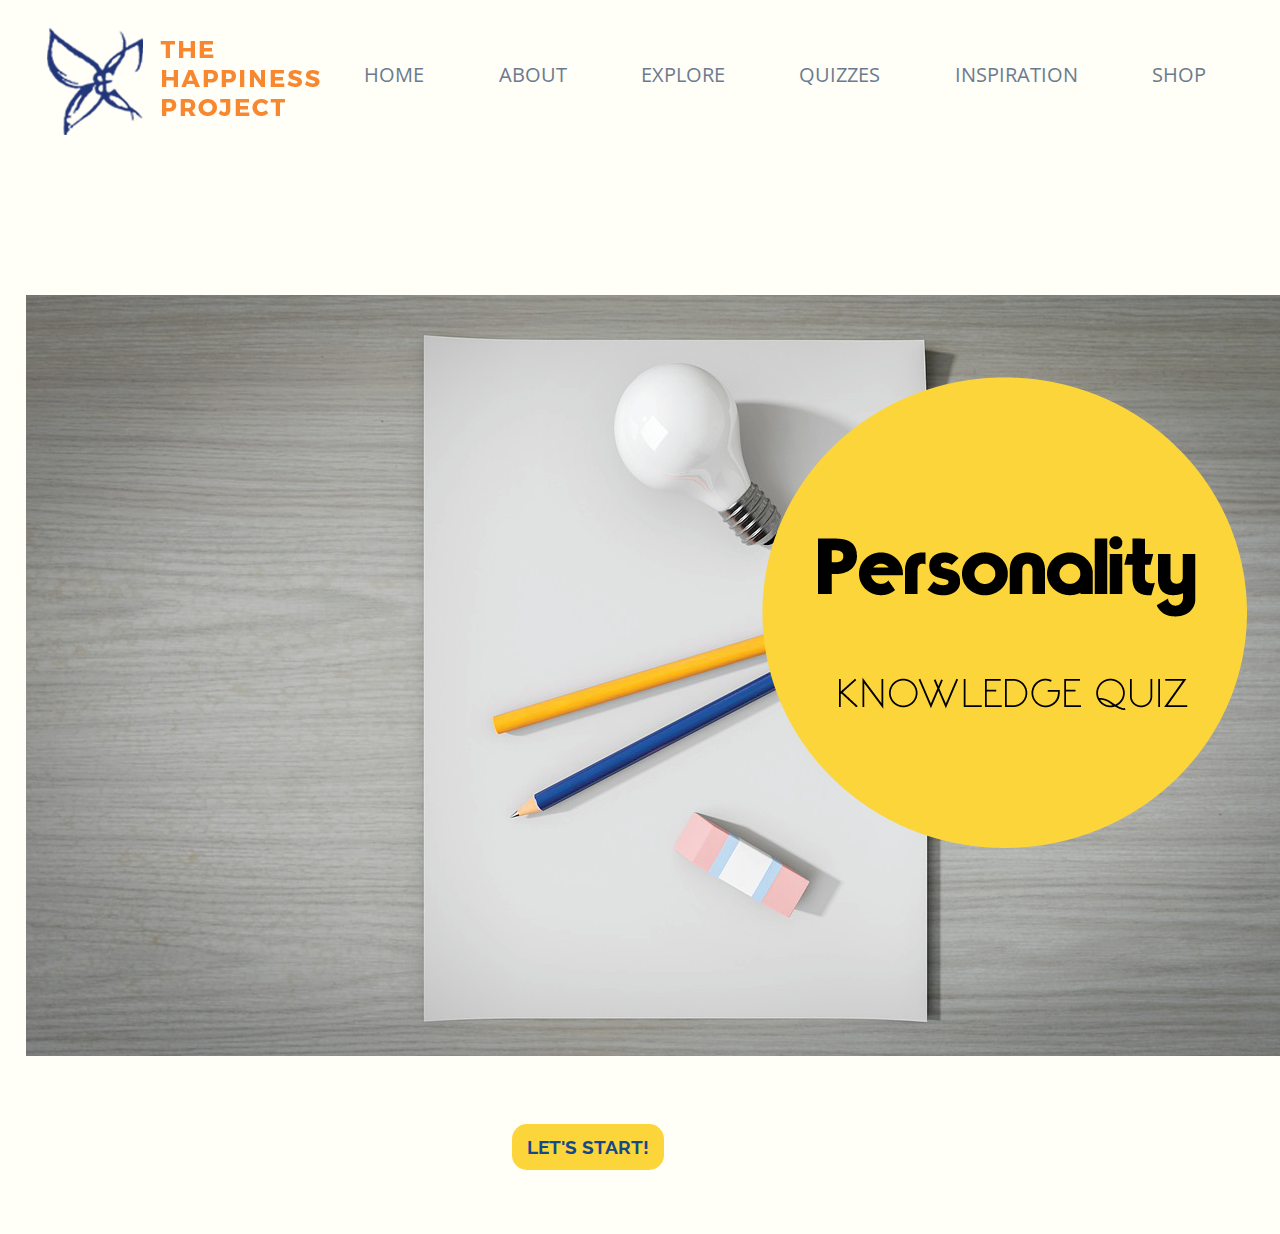
<file: quizzes/quizfive.html>
<!DOCTYPE HTML>
<html>
<head>
    <title>The Happiness Project</title>
    <link rel="stylesheet" type ="text/css" href="../styles/quiz.css">
    <link rel="stylesheet" type ="text/css" href="../styles/style.css">
    <link rel="stylesheet" type ="text/css" href="../styles/nav.css">
    <link href="https://fonts.googleapis.com/css?family=Raleway:400,700" rel="stylesheet">
    <link href="https://fonts.googleapis.com/css?family=Playfair+Display|Roboto" rel="stylesheet">
    <link href="https://fonts.googleapis.com/css?family=Open+Sans" rel="stylesheet">
    <link href="https://fonts.googleapis.com/css?family=Montserrat" rel="stylesheet">
</head>
<body>
 <div id="mobile-header">
    <img src="../images/hamburger_menu.png" id="mobile-icon" onclick="displayNav()">
    <img src="../logo.png" id="mobile-logo">
    </div>
    <nav>
        <ul class="nav_ul" id="mobile-nav">
            <li class="nav_li" id="nav-one"><a href="../index.html">Home</a></li>
            <li class="nav_li" id="nav-two"><a href="../about.html">About</a></li>
            <li class="nav_li" id="nav-three"><a href="../explore.html">Explore</a></li>
            <li class="nav_li" id="nav-four"><a href="../quizzes.html">Quizzes</a></li>
            <li class="nav_li" id="nav-five"><a href="../inspiration.html">Inspiration</a></li>
            <li class="nav_li" id="nav-six"><a href="https://brian715218.wixsite.com/thehappinessproject/posters">Shop</a></li>
        </ul>
    </nav>
    
    <nav>
        <ul class="nav_ul" id="desktop-nav">
            <img src="../logo.png" width="287px" height="135px">
            <li class="nav_li"><a href="../index.html">Home</a></li>
            <li class="nav_li"><a href="../about.html">About</a></li>
            <li class="nav_li"><a href="../explore.html">Explore</a></li>
            <li class="nav_li"><a href="../quizzes.html">Quizzes</a></li>
            <li class="nav_li"><a href="../inspiration.html">Inspiration</a></li>
            <li class="nav_li"><a href="https://brian715218.wixsite.com/thehappinessproject/posters">Shop</a></li>
        </ul>
    </nav>
 
<div id="grid">
    <img src="../images/pencil.png" id="quizIntro">
    <input type="submit" value="LET'S START!" class="submitButton" id="start" onclick="displayQuiz()">
</div>
<div id="quizForm" class="centered grid__col--8">
        <div class="quiz">
        <div>
            <form name="quizForm" id="qArray" onsubmit="return submitAnswers()">
            <div id="q1" class="question" required>
              <h1 class="questionHeader">Question 1: </h1>
                <p class="q">I don't rush decisions.</p><br/>
                <input type="radio" name="q1" value="Agree" id="q1a"><label>Agree</label><br/>
                <input type="radio" name="q1" value="Disagree" id="q1b"><label>Disagree</label><br/>
            </div>

            <div id="q2" class="question" required>
              <h1 class="questionHeader">Question 2: </h1>
                <p class="q">When I was a child, people described me as “quiet."</p><br/>
                <input type="radio" name="q2" value="Agree" id="q2a"><label>Agree</label><br/>
                <input type="radio" name="q2" value="Disagree" id="q2b"><label>Disagree</label><br/>
            </div>


            <div id="q3" class="question">
               <h1 class="questionHeader">Question 3: </h1>
                <p class="q">I do my best work in a quiet environment.</p><br/>
                 <input type="radio" name="q3" value="Agree" id="q3a"><label>Agree</label><br/>
                <input type="radio" name="q3" value="Disagree" id="q3b"><label>Disagree</label><br/>
            </div>

            <div id="q4" class="question">
              <h1 class="questionHeader">Question 4: </h1>
                <p class="q">In large social gatherings, I often feel a need to seek out space to be by myself.
</p><br/>
                 <input type="radio" name="q4" value="Agree" id="q4a"><label>Agree</label><br/>
                <input type="radio" name="q4" value="Disagree" id="q4b"><label>Disagree</label><br/>
            </div>

            <div id="q5" class="question">
              <h1 class="questionHeader">Question 5: </h1>
                <p class="q">Too much exposure to noise or light leaves me feeling drained or spacey.</p><br/>
                <input type="radio" name="q5" value="Agree" id="q5a"><label>Agree</label><br/>
                <input type="radio" name="q5" value="Disagree" id="q5b"><label>Disagree</label><br/>
                
            </div>

            <div id="q6" class="question">
              <h1 class="questionHeader">Question 6: </h1>
                <p class="q">I don’t take risks unless I’ve done some careful research or evaluation first.</p><br/>
                 <input type="radio" name="q6" value="Agree" id="q6a"><label>Agree</label><br/>
                <input type="radio" name="q6" value="Disagree" id="q6b"><label>Disagree</label><br/>
            </div>

            <div id="q7" class="question">
              <h1 class="questionHeader">Question 7: </h1>
                <p class="q">I quickly feel drained when in a large crowd of people.</p><br/>
                 <input type="radio" name="q7" value="Agree" id="q7a"><label>Agree</label><br/>
                <input type="radio" name="q7" value="Disagree" id="q7b"><label>Disagree</label><br/>
            </div>

            <div id="q8" class="question">
              <h1 class="questionHeader">Question 8: </h1>
                <p class="q">I feel drained after being out and about, even if I’ve enjoyed myself.</p><br/>
                    <input type="radio" name="q8" value="Agree" id="q8a"><label>Agree</label><br/>
                <input type="radio" name="q8" value="Disagree" id="q8b"><label>Disagree</label><br/>
            </div>

            <div id="q9" class="question">
              <h1 class="questionHeader">Question 9: </h1>
                <p class="q">I am patient about finding out all the facts before making a decision.</p><br/>
                <input type="radio" name="q9" value="Agree" id="q9a"><label>Agree</label><br/>
                <input type="radio" name="q9" value="Disagree" id="q9b"><label>Disagree</label><br/>
            </div>

            <div id="q10" class="question">
              <h1 class="questionHeader">Question 10: </h1>
                <p class="q">I am a cautious decision maker.</p><br/>
                <input type="radio" name="q10" value="Agree" id="q10a"><label>Agree</label><br/>
                <input type="radio" name="q10" value="Disagree" id="q10b"><label>Disagree</label><br/>
            </div>
    
            <input type="submit" value="Submit Answers" class="submitButton" onclick="displayResult()">
            </form>
          </div>
     </div>
</div>            
    
    <div class="quiz" id="quizResults">
            
            <p id="results"></p>
            
            
            <a href="../index.html" id="return">Return Home</a>
                
    </div>
            

<script src="../scripts/quizfive.js"></script>
    
</body>
</html>
</file>
<file: styles/style.css>
/* General Styles */

body {
    margin: 0;
    background-color:#FFFEF7;
    width: 100%;
}

p {
    line-height: 2.1em;
    color: #89531c;
    text-align: justify;
    width: 90%;
    font-family: 'Raleway', serif;
}

h1 {
    font-family: 'Roboto', serif;
    text-align: center;
    color: #89531c;
    text-transform: uppercase;
    letter-spacing: 5px;
}

h2 {
    font-family: 'Roboto', serif;
    text-align: center;
    color: #89531c;
    text-transform: uppercase;
    letter-spacing: 5px;
} 

/* Footer */

footer {
    border: 0;
    display: block;
    padding: 20px 20px 0px 20px;
    color: #fff;
    background-color: #f5964a;
    position: relative;
    top: 150px;
    height: 115px;
    width: 100%;
    bottom: 0;
    vertical-align: bottom;
}

#footerText {
    font-family: 'Quicksand', sans-serif;
    text-transform: uppercase;
    text-align: center;
    margin: 1.8em auto;
    color: white;
    letter-spacing: 2.5px;
    font-size: 1.2em;
}

@media only screen and (max-width: 360px) {
    
    footer {
    border: 0;
    display: block;
    padding: 20px 20px 0px 20px;
    color: #fff;
    background-color: #f5964a;
    position: relative;
    top: 140px;
    height: 115px;
    width: 100%;
    bottom: 0;
    vertical-align: bottom;
}

#footerText {
    font-family: 'Quicksand', sans-serif;
    text-transform: uppercase;
    text-align: left;
    margin: 1em auto;
    color: white;
    letter-spacing: 1px;
    font-size: 1.1em;
}

}
</file>
<file: styles/index.css>
/* Index Page */

a {
    text-decoration: none;
}

#mainHeader {
    background-image: url("../images/header.jpg");
    margin-top: 2%;
    width: 100%;
    height: 900px;
}

.mainText {
    font-family: 'Raleway';
    font-size: 2em;
    color: #000;
    text-transform: uppercase;
    letter-spacing: 2px;
    position: relative;
    top: 20%;
}

#learnAbout {
    margin-bottom: 5%;
    left: -5%;
}

#story {
    font-weight: 600;
    font-family: 'Kameron';
    font-size: 4em;
}

.columnBody {
    padding: 0 0 45% 0;
}

.columnText {
    font-family: 'Raleway', serif;
    font-weight: 300;
    color: #333;
    text-transform: none;
    letter-spacing: 1px;
    line-height: 1.5em;
    width: 60%;
    position: relative;
    top: 30%;
    left: 20%;
}

#quizDesc {
    text-align: left;
    width: 35%;
    float: left;
    margin-top: 10%;
    left: 10%;
}

.columnImage {
    width: 50%;
    float: left;
}

#pencil {
    position: relative;
    margin-top: 10%;
    left: 25%;
}

.info {
    text-decoration: none;
    font-size: 1.2em;
    font-weight: 200;
    letter-spacing: 1px;
    line-height: 1.5em;
    width: 10%; 
    padding: 0.4em;
    position: relative;
    margin-top: 20%;
    left: 44%;
    color: #fff;
    background-color: #ee5315;
}

#quizInfo {
    margin-top: 0;
}

.info:hover {
    background-color: #fff;
    color:#ee5315;
}

.wrapper {
    padding: 5% 0 5% 0;
    margin: 0;
}

#wrapper-one {
    background-color: #fff;
    padding-bottom: 5%;
}

#wrapper-two {
    background-color: #f3f5f7;
}

#wrapper-three {
    background-color: #f4d7eb;
}

#wrapper-text-three {
    color: black;
}

#column-text-three {
    color: black;   
}

#shopDesc {
    text-align: left;
    width: 35%;
    float: left;
    margin-top: 10%;
    left: 10%;
    color: black;
}

#header1 {
    position: relative;
    float: left;
    margin-top: 4em;
    margin-left: 40%;
    width: 50%;
    height: 80%;
    background-color: #fac86c;
}

#header2 {
    margin-left: 10%;
    width: 60%;
    height: 100%;
    background-color: #c4df9b;
}

#feelInspired {
    margin-top: 8%;
    position: relative;
    background-color: #bd8cbf;
    display: inline-block;
    width: 100%;
    padding: 4% 1% 4% 0%;
}

#inspiredTitle {
    position: relative;
    color: #89531c;
    text-transform: uppercase;
    letter-spacing: 5px;
}

#inspiredText {
    margin-left: 2%;
    width: 90%;
    font-size: 1.2em;
    font-weight: 300;
}

#quadraCol {
    padding: 0%;
    margin-left: 3%;
    margin-top: 5%;
    width: 100%;
}

.col {
    background-color: #e0ab75;
    width: 16.5%;
    padding: 0;
    display: block;
    float: left;
    margin-right: 4em;
    margin-left: 3em;
}

.colDescription {
    margin-left: 5%;
    width: 90%;
    text-align: left; 
}

/* quadraCol */

.container {
    position: relative;
    width: 100%;
    background-color: #e0ab75;
    display: block;
    float: left;
}

.image {
  opacity: 1;
  display: block;
  width:80%;
  height: auto;
  transition: .5s ease;
  backface-visibility: hidden;
}

.middle {
  position: absolute;
  transition: .5s ease;
  opacity: 0;
  top: 63%;
  left: 50%;
  transform: translate(-50%, -50%);
  -ms-transform: translate(-50%, -50%)
}

.container:hover .image {
  opacity: 0.2;
}

.container:hover .middle {
  opacity: 1;
}

.text {
  color: #89531c;
  font-size: 1.2em;
  line-height: 1.9em;
  width: 15em;
  font-weight: 200;
  position: relative;
}

.readMoreContainer {
    position: relative;
    margin-bottom: 6.5%;
}

.readMore {
    display: inline-block;
    width: 100px;
    position: relative;
    border: 1px solid #89531c;
    left: 60%;
    padding: 0.2em;
    text-align: center;
    border-radius: 15px;
}


/* Contact Form */

#contact {
    top: 10%;
    position: relative;
    left: 29%;
    padding: 10% 0 40% 0;
}

div#envelope {
    float: left;
    width: 40%;
    padding: 1.5% 0;
    background-color: #e19fa2;
}

form {
    width:70%;
    margin:4% 15%;
}

header {
    background-color: #e19fa2;
    text-align: center;
    padding-top: 12px;
    padding-bottom: 8px;
    margin-top: -11px;
    margin-bottom: 10px;
    color: aliceblue;
}

/* Input Fields */

input[type=text] {
    margin-bottom: 20px;
    margin-top: 10px;
    width:100%;
    padding: 15px;
    border-radius:5px;
    border:1px solid #7ac9b7;
}

input[type=submit] {
    margin-bottom: 20px;
    width:100%;
    padding: 15px;
    border-radius:5px;
    border:1px solid #7ac9b7;
    background-color: #e19fa2;
    color: aliceblue;
    font-size:15px;
    cursor:pointer;
}

#submit {
    background-color: #fcf2f1;
    color: #e8b5b8;
    width: 20%;
    font-family: 'Open Sans';
    font-size: 1.2em;
}

#submit:hover {
    background-color: #e8b5b8;
    color: white;
}

textarea {
    width:100%;
    padding: 15px;
    margin-top: 10px;
    border:1px solid #7ac9b7;
    border-radius:5px;
    margin-bottom: 20px;
    resize:none;
}

input[type=text]:focus,textarea:focus {
    border-color: #4697e4;
}

.contactText {
    font-family: 'Open Sans', sans-serif;
    color: #fefbfa;
    text-transform: uppercase;
    letter-spacing: 0px;
}

label {
    font-family: 'Open Sans';
    color: #ffdada;
}

/* About Page */

.aboutContainer {
    margin-bottom: 5%;   
}

#about {
    margin: 7em 0 0 8em;
}

.aboutTitle {
    font-family: 'Montserrat', serif;
    text-align: left;
    color: #ef4b3a;
    text-transform: uppercase;
    letter-spacing: 0px;
}

.aboutDesc {
    font-family: 'Raleway', serif;
    font-weight: 300;
    font-size: 1.2em;
    color: #222;
    text-transform: none;
    letter-spacing: 1px;
    line-height: 2em;
    width: 90%;
    position: relative;
}

@media only screen and (min-width: 769px) and (max-width: 1500px) {
    
    #contact {
    top: 5%;
    position: relative;
    left: 10%;
    padding: 10% 0 30% 0;
    height: 300px;
}
    .text {
  color: #89531c;
  font-size: 1.2em;
  line-height: 1.9em;
  width: 14em;
  font-weight: 200;
  position: relative;
    }
    
    .col {
    background-color: #e0ab75;
    width: 20%;
    padding: 0;
    display: block;
    float: left;
    margin-right: 1em;
    margin-left: 2em;
    }
    
    .readMoreContainer {
    position: relative;
    margin-bottom: 6.5%;
    }

    .readMore {
    font-size: 1em;
    display: inline-block;
    width: 100px;
    position: relative;
    border: 1px solid #89531c;
    margin-top: 20%;
    left: 40%;
    padding: 0.2em;
    text-align: center;
    border-radius: 15px;
    }   
    
    .info {
        margin-top: 25%;
        width: 15%;
        left: 41%;
    }
    
    #quizInfo {
        margin-top: 6%;
        left: 42%;
    }
    
    #shopInfo {
        margin-top: 6%;
        left: 42%;
    }
    
    
    div#envelope {
        width: 80%;
    }
    
    #about {
    margin: 4em 0 0 5em;
    }
}


@media only screen and (max-width: 768px) {
    
    #contact {
        height: 400px;
        left: 0%;
    }
    
    div#envelope {
        float: none;
        width: 100%;
    }
    
    #story {
        top: 5%;
    }
    
    .columnText {
        width: 90%;
        line-height: 2em;
        top: 10%;
        left: 5%;
        text-align: justify;
    }
    
    #info-one {
        font-size: 1.2em;
        width: 60%; 
        padding: 0.4em;
        position: relative;
        margin-top: 20%;
        left: 18%;
    }
    
    #pencil {
        position: relative;
        margin-top: 10%;
        left: 5%;
        float: none;
        width: 80%;
    }
    
    #quizDesc, #shopDesc {
    text-align: left;
    width: 90%;
    float: none;
    margin-top: 10%;
    left: 5%;
    height: 300px;
    }
    
    #quizInfo {
        width: 60%;
        left: 18%;
    }
    
    .col {
    width: 70%;
    float: none;
    margin-left: 6em;
    }

    .colDescription {
        margin-left: 5%;
        width: 100%;
        letter-spacing: 0.8px;
    }
    
    .text {
    font-size: 1.7em;
    line-height: 1.9em;
    width: 15em;
    font-weight: 200;
    position: relative;
    }   
    
    .colTitle {
        font-size: 1.8em;  
        padding: 1em 0;
    }

    .container {
    position: relative;
    position: relative;
    width: 100%;
    background-color: #e0ab75;
    display: block;
    float: none;
    }
    
    .readMoreContainer {
    position: relative;
    margin-bottom: 6.5%;
    }

    .readMore {
    font-size: 1.5em;
    display: inline-block;
    width: 200px;
    position: relative;
    border: 1px solid #89531c;
    margin-top: 20%;
    left: 40%;
    padding: 0.2em;
    text-align: center;
    border-radius: 15px;
    }   
    
    .aboutContainer {
        position: relative;
        left: -8%;   
    }
    
}

@media only screen and (max-width: 360px) {
    
    body {
        letter-spacing: 0;
    }
    
    #mainHeader {
        width: 100%;
        height: 100%;
    }
    
    #contact {
        height: 400px;
        left: 0%;
    }
    
    div#envelope {
        float: none;
        width: 100%;
    }
    
    #story {
        top: 15%;
        font-size: 3em;
    }
    
    .columnText {
        width: 90%;
        line-height: 2em;
        top: 10%;
        left: 5%;
        text-align: justify;
    }
    
    #info-one {
        font-size: 1.2em;
        width: 60%; 
        padding: 0.4em;
        position: relative;
        margin-top: 10%;
        left: 18%;
    }
    
    #pencil {
        position: relative;
        margin-top: 10%;
        left: 5%;
        float: none;
        width: 80%;
    }
    
    #quizDesc, #shopDesc {
    text-align: left;
    width: 90%;
    float: none;
    margin-top: 10%;
    left: 5%;
    height: 300px;
    }
    
    #quizInfo {
        width: 60%;
        left: 18%;
    }
    
    .col {
    width: 70%;
    float: none;
    margin-left: 3em;
    }

    .colDescription {
        margin-left: 5%;
        width: 100%;
        letter-spacing: 0.8px;
    }
    
    .columnBody {
    padding: 0 0 5% 0;
    height: 250px;
}
    
    .text {
    font-size: 1em;
    line-height: 2.5em;
    width: 15em;
    font-weight: 200;
    position: relative;
    }   
    
    .colTitle {
        font-size: 1.8em;  
        padding: 1em 0;
    }

    .container {
    position: relative;
    position: relative;
    width: 100%;
    background-color: #e0ab75;
    display: block;
    float: none;
    }
    
    .readMoreContainer {
    position: relative;
    margin-bottom: 6.5%;
    }

    .readMore {
    font-size: 1em;
    display: inline-block;
    width: 170px;
    position: relative;
    border: 1px solid #89531c;
    margin-top: 20%;
    left: 20%;
    padding: 0.2em;
    text-align: center;
    border-radius: 15px;
    }   
    
    .aboutContainer {
        position: relative;
        left: -8%;   
    }
    
    #submit {
        width: 100%;
    }
    
    #about {
        margin: 1em 0 0 3em;
        max-width: 90%;
    }

    
}
</file>
<file: styles/nav.css>
body {
    font-family: 'Raleway';
}

#navContainer {
    background-color: #fffef7;   
}

nav {
	margin-top: 1em;
	width:100%;
	position:relative;
}

nav ul {
	display:flex;
	margin-left: 7%;
}

nav li {
	font-size: 20px;
	list-style-type: none;
	text-transform: uppercase;
    margin: 0% 4% 0 4%;
    padding: 45px 0;
}

nav li a {
	color: #6B7B8F;
    font-family: 'Open Sans';
	text-decoration: none;
	display: inline-block;
	text-align: left;
}

nav li a:hover {
    color: #f5964a;
}

.hamburger-menu, .hamburger-button {
    position: absolute;
    left: 5px;
    top: 5px;
    z-index: 101;
    &:hover {
      .hamburger-line {
        background-color: @flyout-color-light;
      }
    }
    padding: 2px;
    width: @button-width;
    height: @button-width;
    .border-radius(5px);
    .hamburger-line {
      pointer-events:none;
      .border-radius(2px);
      background-color: @flyout-color;
      height: 4px;
      width: 80%;
      margin: 16% 10%;
    }
  }
    
    #mobile-header, #mobile-icon, #mobile-nav, #mobile-logo {
        display: none;
    }

@media only screen and (max-width: 1500px) {
    
   
nav {
	margin-top: 1em;
	width:100%;
	position:relative;
}

nav ul {
	display:flex;
	margin-left: 0%;
}

nav li {
	font-size: 20px;
	list-style-type: none;
	text-transform: uppercase;
    margin: 0% 3% 0 3%;
    padding: 45px 0;
}

nav li a {
	color: #6B7B8F;
    font-family: 'Open Sans';
	text-decoration: none;
	display: inline-block;
	text-align: left;
}

nav li a:hover {
    color: #f5964a;
}

}

@media only screen and (max-width: 768px) {
    
    #desktop-nav {
        display: none;
    }
    
    #mobile-header {
        display: block;
    }

    #mobile-icon {
        display: block;
        width: 10%;
        float: right;
        margin: 5% 3% 0 0;
    }
    
    #mobile-logo {
        display: block;
        margin: 1% 0 0 2%;
    }
    
    #mobile-nav {
        width: 10%;   
        display: block;
    }
    
    .nav_li {
        padding: 20px 0;
        margin: 0 30vw;
    }
    
    nav li a {
        text-align: center;
    }
    
}



@media only screen and (max-width: 360px) {
    
    #mobile-icon {
        width: 10%;
        float: right;
        margin: 5% 3% 0 0;
    }
    
    #mobile-logo {
        display: block;
        margin: 1% 0 0 2%;
        width: 50%;
    }
    
    nav {
        width: 10%;   
    }
    
    nav li {
        padding: 20px 100px;
        margin: 0 auto;
    }
    
    nav li a {
        text-align: left;
    }
    
}
</file>
<file: styles/quiz.css>
body {
    width: 100%;
    background-color: #fffef7;
    font-family: 'Raleway', 'Arial', sans-serif;
    margin: 0;
}

p {
    position: relative;
    font-size: 1.4em;
    line-height: 35px;
    font-weight: bold;
    color: #333;
    text-decoration: none;
    margin-right:2em;
    text-align: left;
}

#resultsHeader {
    color: white;   
}

p.q {
    color: #333;
    width: 1200px;
}


h1 {
    text-align: center;
    margin-top: 0.7em;
    color:#fff;
    font-weight:bold;
    font-size:6em;
}

a {
    text-decoration: none;
    color: white;
}

/* Quiz Styles */

.questionHeader {
  color: #ffcf34;
  font-size: 2em;
  text-align: left;
  margin-left: -1em;
}

.questionImage {
    margin-bottom: 15%;
    display: block;
    width: 80%;
}

#title {
    display: none;
}

#nameForm {
    display: none;
}

#results {
    color: white;
    position: relative;
    left: 10%;
    margin-top: 10%;
    width: 70vw;
}

#resultsText {
    display: none;
}

#return {
    position: relative;
    margin-top: 20%;
    left: 10%;
    font-size: 2em;
}

#quizIntro {
    position: relative;
    left: 15%;
    margin-top: 10%;
}

.quiz {
  width: 30%;
}

#quizForm {
    display: none;
    background-color: #13498a;   
}

#quizResults {
    display: none;
    background-color:#13498a;   
    width: 100vw;
    padding: 5% 0;
}

#qArray {
  width: 100%;
  margin: 0;
  background-color: #13498a;
}

.question {
    width: 100%;
    padding: 5% 100% 5% 20%;
    margin: 10% 10%;
    position: relative;
    font-size: 1em;
    line-height: 24px;
    font-weight: bold;
    color: #000030;
    text-decoration: none;
    margin-right:2em;
    background-color: #fff;
}

#resultOne {
    display: none;   
}

#resultTwo {
    display: none;   
}

/* Forms */

input {
    position: relative;
    margin-bottom: 5%;
}

input[type=submit] {
    font-family: 'Raleway';
    font-weight: bold;
}

label {
    position: relative;
    left: 5%;
    color: #13498a;
    font-size: 1.3em;
    margin-bottom: 5%;
}

/* Buttons */

#start {
    margin-top: 5%;
    left: 40%;
    display: block;
}

#start:hover {
    background-color: white;
    color: black;
}

.submitButton {
    background-color: #FCD53A;
    border: none;
    color: #13498a;
    padding: 12px 15px;
    text-align: center;
    text-decoration: none;
    display: inline-block;
    font-size: 1.2em;
    border-radius: 15px;
    position: relative;
    left: 30%;
    -webkit-transition-duration: 0.4s; /* Safari */
    transition-duration: 0.4s;
}

.submitButton:hover {
    background-color: white;
    color: black;
}

@media screen and (max-width: 1500px) {
    
    .question {
        width: 500px;   
    }
    
    .questionImage {
        width: 700px;   
    }
    
    #quizIntro {
    position: relative;
    left: 2%;
    margin-top: 10%;
    }

        
    #logo {
        width: 60%;   
    }
    
    p {
        width: 700px;   
    }
    
    #results {
        margin-top: 20%;
        left: 10%;
    }
    
    #return {
        left: 10%;
        padding-bottom: 20%;
    }
    
}
    

@media screen and (max-width: 500px) {
    
    #logo {
        left: 0%;
        width: inherit;
    }
    
    .quiz {
        width: 25%;
    }
    
    p {
        width: 400px;   
    }
    
    .questionHeader {
        position: relative;
        left: 10%;
    }   
    
    .questionImage {
        width: 400px;
    }
    
    .question {
        width: 340px;   
    }

    .preface {
    margin-top: 5%;
    margin-bottom: 5%;
    text-align: center;
    color:#fff;
    position: relative;
    right: 3%;
    font-family: 'Raleway';
    font-size: 1.2em;
    }
    
    .link {
    position: relative;
    left: 25%;
    top: 10%;
    font-size: 2em;
    padding: 0.5em;
    }
    
    .container {
        margin: 25% 0;
        height: 200px;
    }
    
    #linkTwo {
        left: 22%;   
    }

  #submitButton {
    margin: 0;
    position: inherit;
    border-radius: 0;
    width: 500px;
    height: 100px;
    text-align: center;
  }
    

}
</file>
<file: styles/inspiration.css>
/* Artwork / Inspiration Wall */

/* Lightbox */

img.hover-shadow, img.demo {
    height: 350px;
    width: 350px;   
}

.sliderImage {
    height: 520px;
    width: 1200px;
}

.row {
    max-width: 90%;
    margin: 5% 0 0 10%;
}

.row > .column {
  padding: 0 8px;
}

.row:after {
  content: "";
  display: table;
  clear: both;
}

.column {
  float: left;
  height:350px;
  width:350px;
  margin: 0 0.5em;
}

/* The Modal (background) */
.modal {
  display: none;
  position: fixed;
  z-index: 1;
  padding-top: 100px;
  left: 0;
  top: 0;
  width: 100%;
  height: 100%;
  overflow: auto;
  background-color: black;
}

/* Modal Content */
.modal-content {
  position: relative;
  background-color: #fefefe;
  margin: auto;
  padding: 0;
  width: 90%;
  max-width: 1200px;
}

/* The Close Button */
.close {
  color: white;
  position: absolute;
  top: 10px;
  right: 25px;
  font-size: 35px;
  font-weight: bold;
}

.close:hover,
.close:focus {
  color: #999;
  text-decoration: none;
  cursor: pointer;
}

.mySlides {
  display: none;
  padding-bottom: 10%;
}

.sliderTitle {
    font-size: 2em;
    text-align: center;
    margin: 0 auto;
    font-family: 'Open Sans';
    color: #333;
}

.sliderText {
    text-align: justify; 
    line-height: 2.1em;
    color: #89531c;
    width: 90%;
    margin: 0 auto;
    color: #666666;
}

/* Next & previous buttons */
.prev,
.next {
  cursor: pointer;
  position: absolute;
  top: 50%;
  width: auto;
  padding: 16px;
  margin-top: -50px;
  color: white;
  font-weight: bold;
  font-size: 20px;
  transition: 0.6s ease;
  border-radius: 0 3px 3px 0;
  user-select: none;
  -webkit-user-select: none;
}

/* Position the "next button" to the right */
.next {
  right: 0;
  border-radius: 3px 0 0 3px;
}

/* On hover, add a black background color with a little bit see-through */
.prev:hover,
.next:hover {
  background-color: rgba(0, 0, 0, 0.8);
}

/* Number text (1/3 etc) */
.numbertext {
  color: #f2f2f2;
  font-size: 12px;
  padding: 8px 12px;
  position: absolute;
  top: 0;
}

.caption-container {
  text-align: center;
  background-color: black;
  padding: 2px 16px;
  color: white;
}

img.demo {
  opacity: 0.6;
}

.active,
.demo:hover {
  opacity: 1;
}

img.hover-shadow {
  transition: 0.3s
}

.hover-shadow:hover {
  box-shadow: 0 4px 8px 0 rgba(0, 0, 0, 0.2), 0 6px 20px 0 rgba(0, 0, 0, 0.19)
}

@media only screen and (min-width: 769px) and (max-width: 1500px) {
    
    .row {
    max-width: 90%;
    margin: 5% 0 0 7%;
    }
    
    .column {
  float: left;
  height:250px;
  width:250px;
  margin: 0 1em;
    }
    
    img.hover-shadow, img.demo {
    height: 250px;
    width: 250px;   
}
    
      
}
</file>
